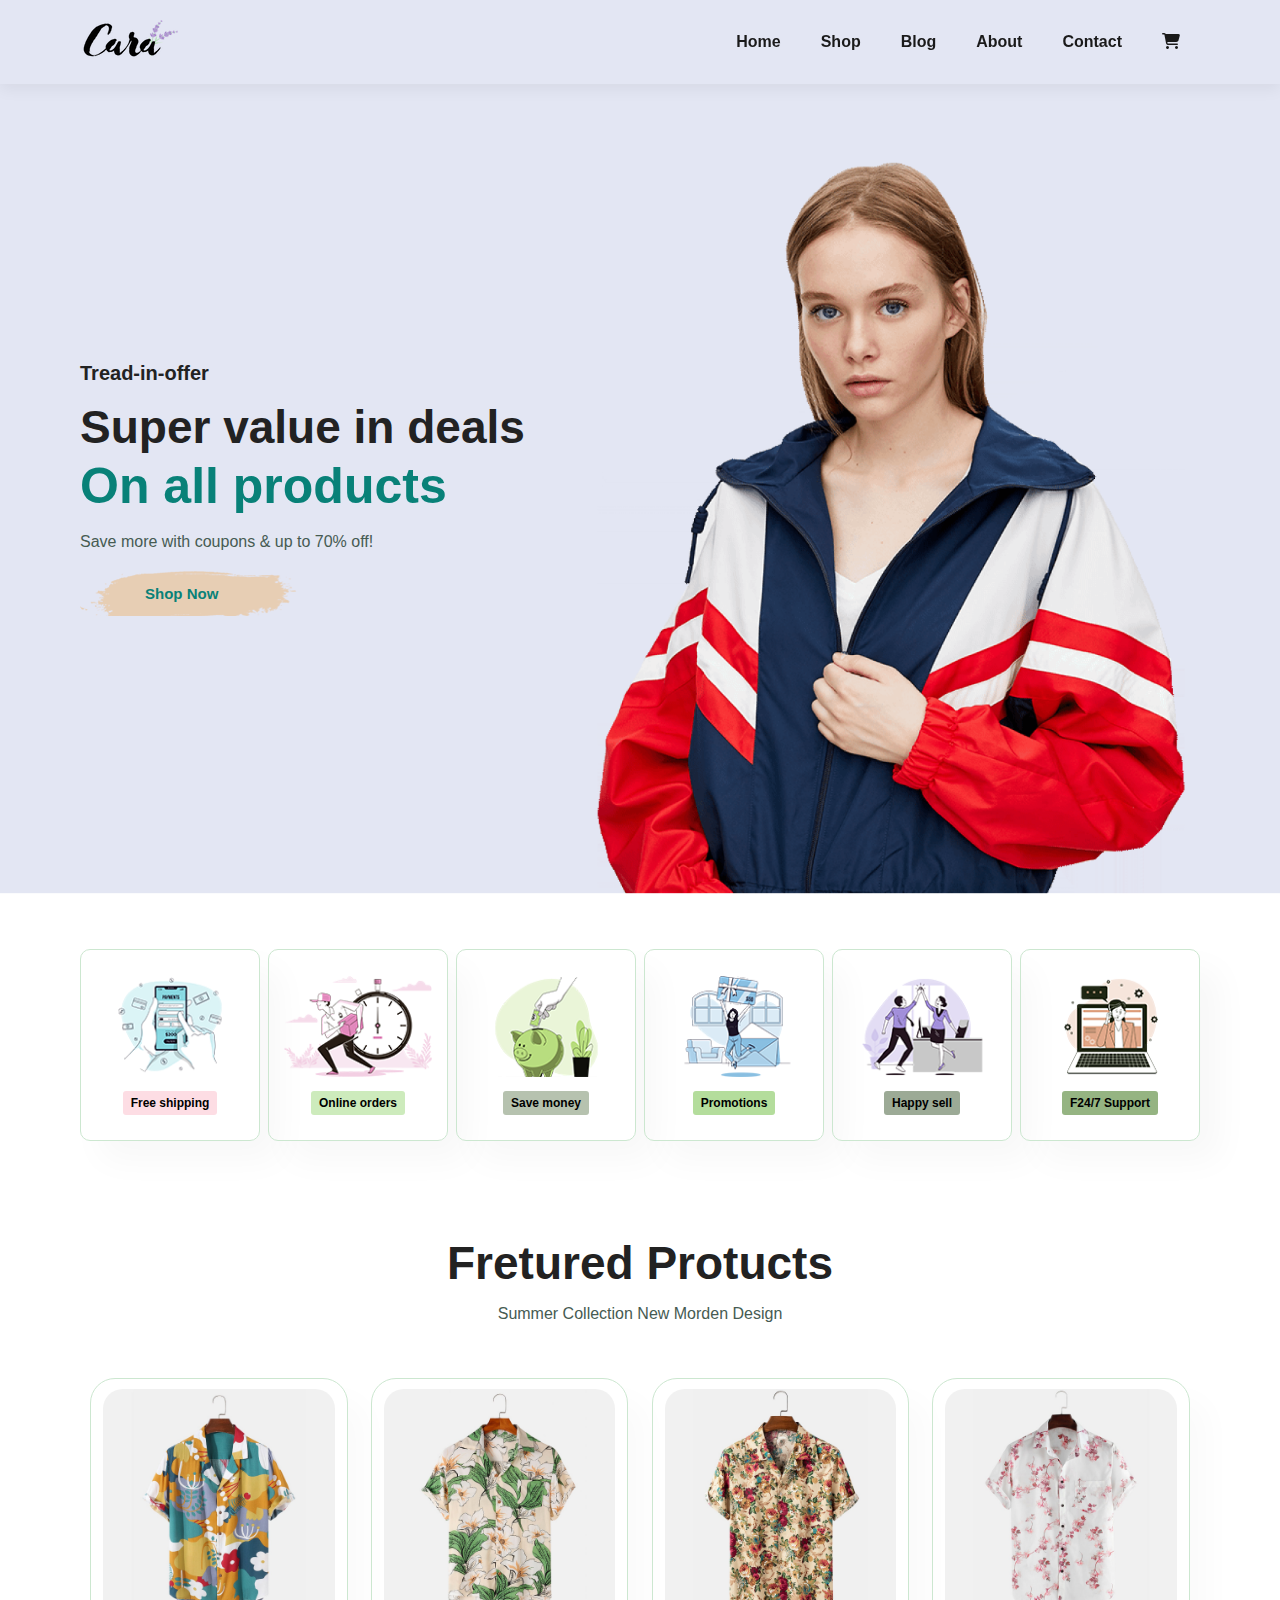
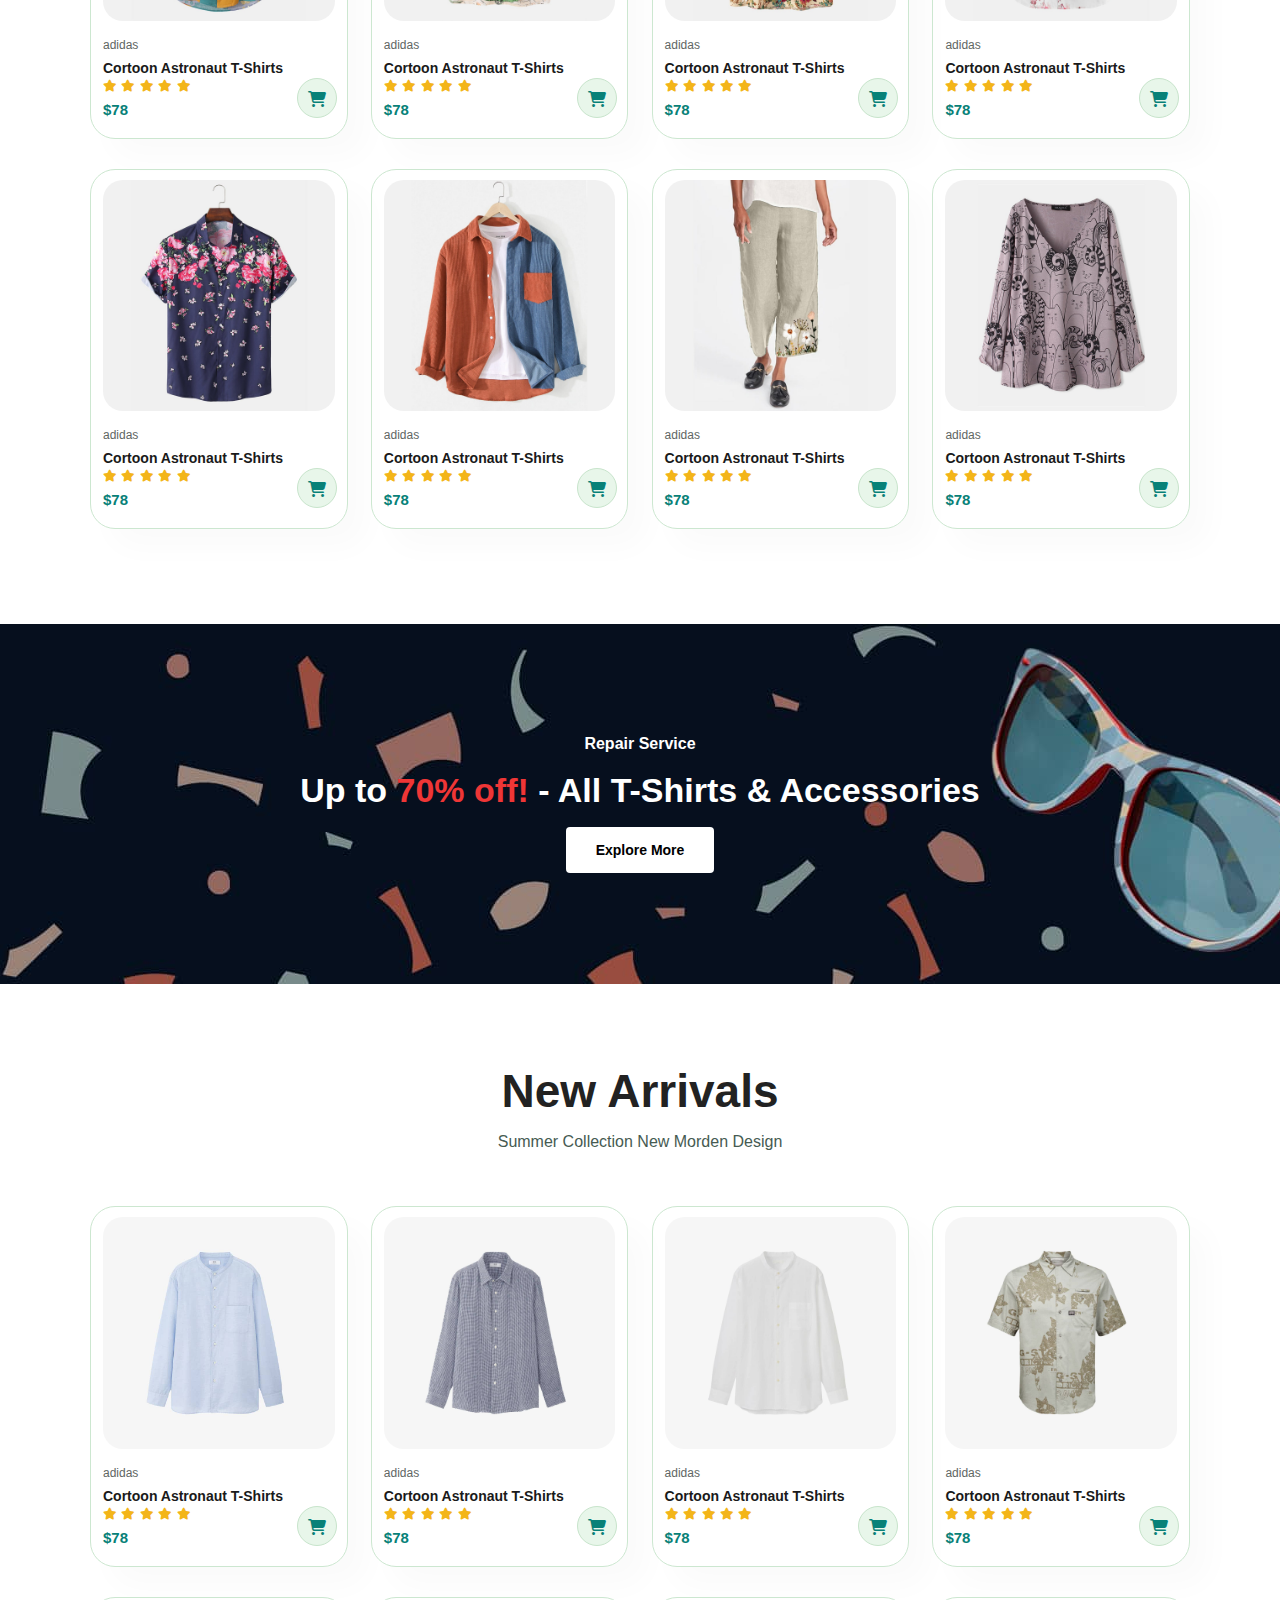
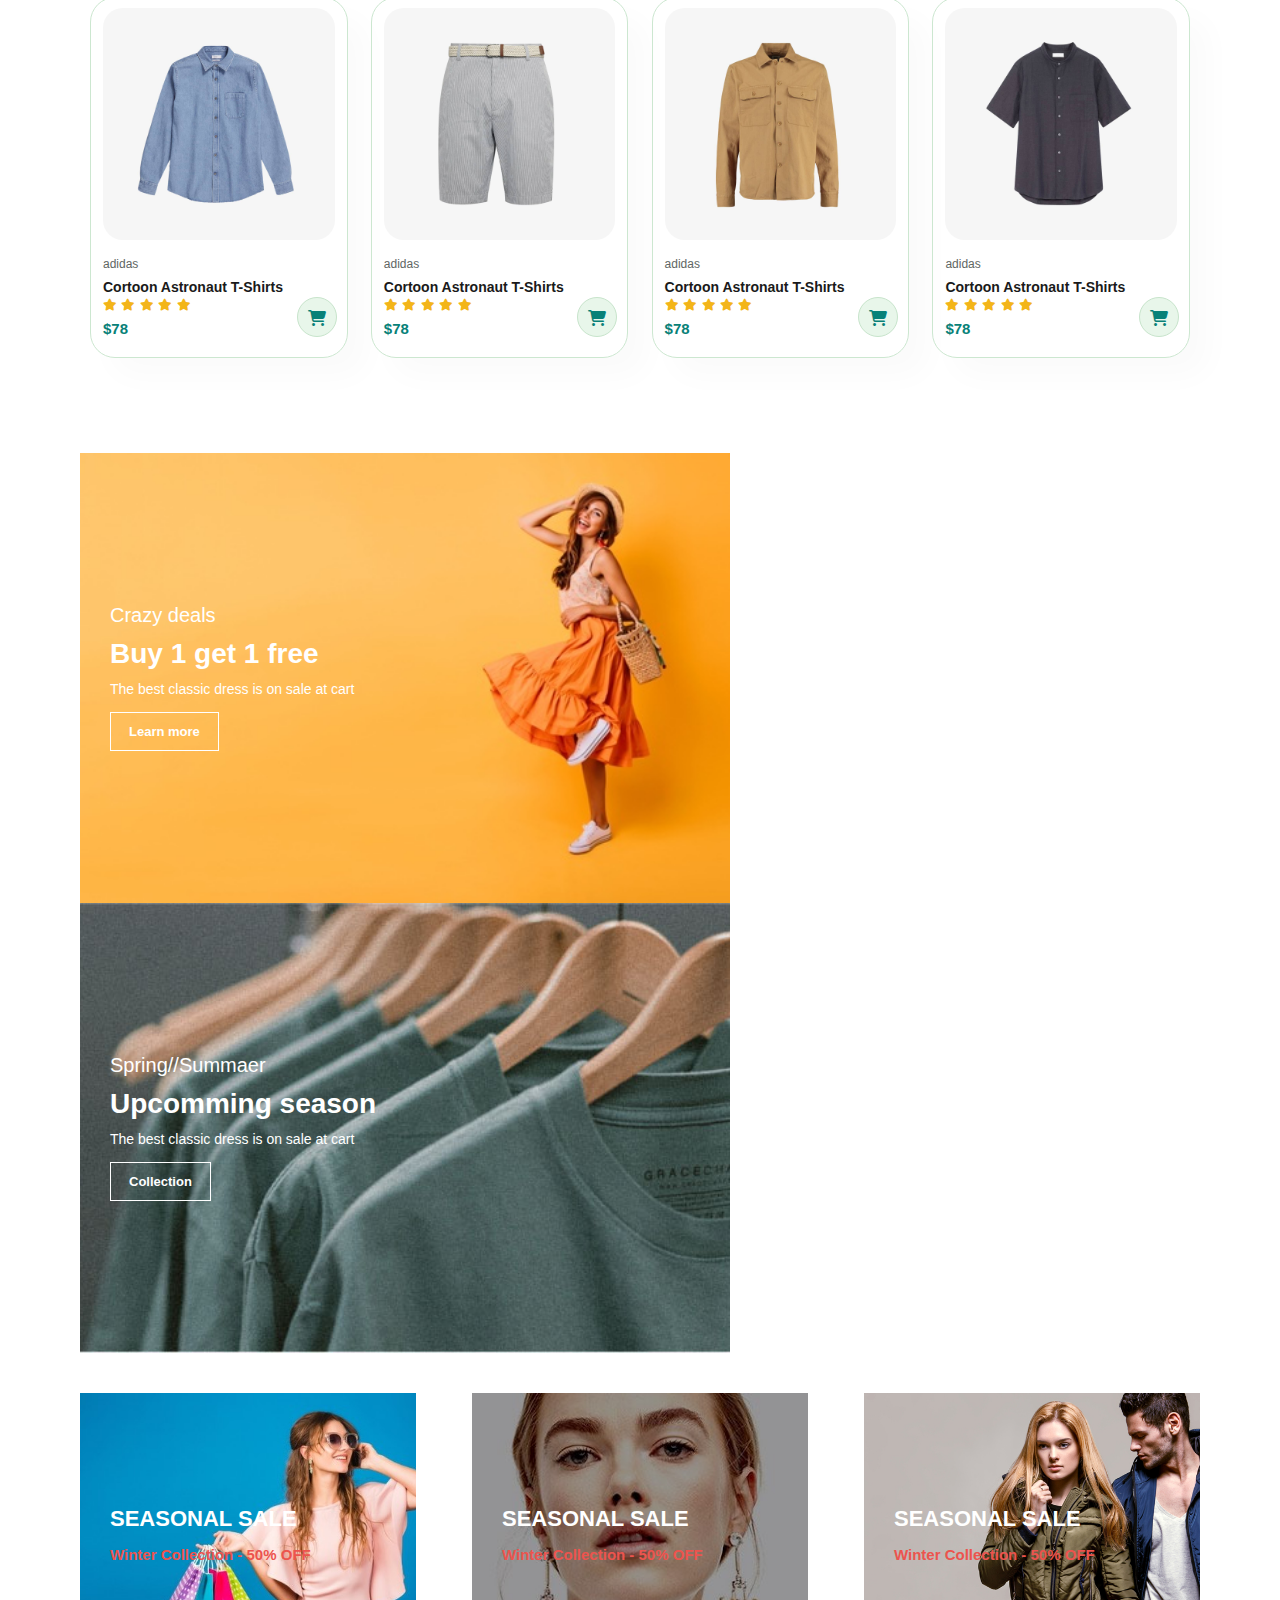
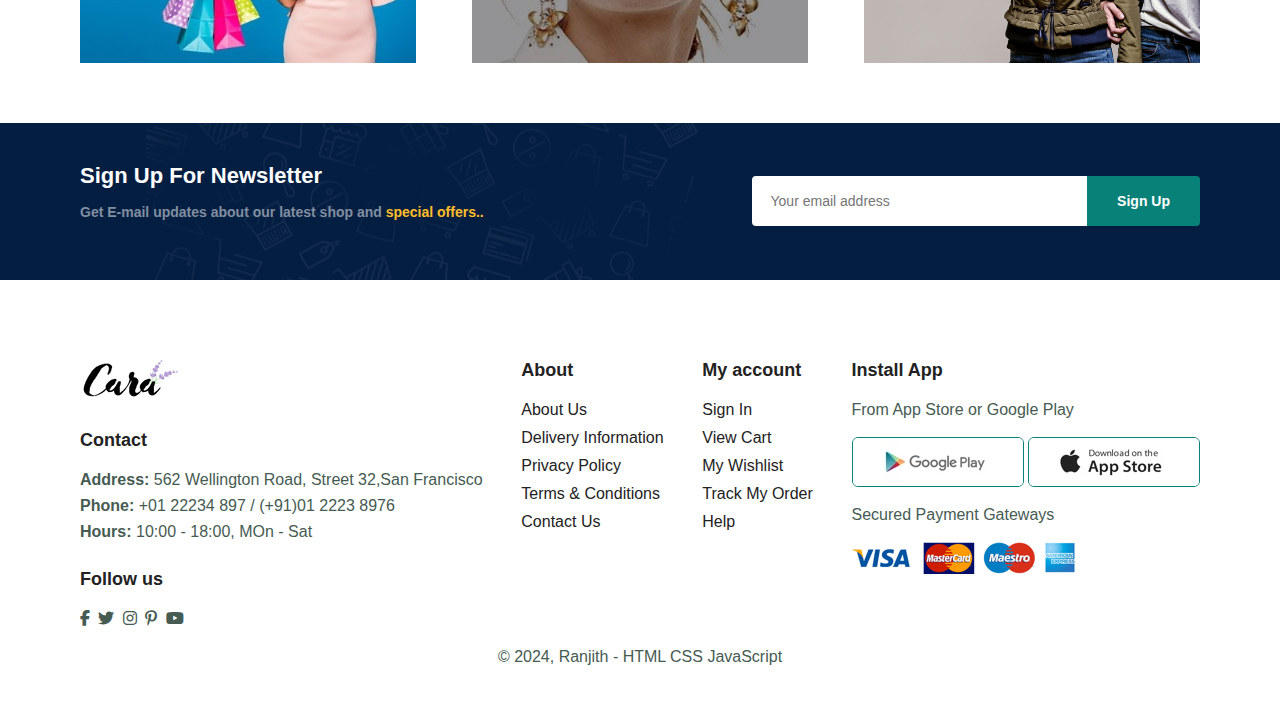
<file: index.html>
<!DOCTYPE html>
<html lang="en">

<head>
    <meta charset="UTF-8">
    <meta name="viewport" content="width=device-width, initial-scale=1.0">
    <title>Document</title>
    <link rel="stylesheet" href="https://cdnjs.cloudflare.com/ajax/libs/font-awesome/6.5.1/css/all.min.css" />
    <link rel="stylesheet" href="./style.css">
</head>

<body>
    <section id="header">
        <a href="#"><img src="./logo.png" class="logo" alt="logo"></a>
        <div>
            <ul id="navbar">
                <li><a class="active" href="index.html">Home</a></li>
                <li><a href="shop.html">Shop</a></li>
                <li><a href="blog.html">Blog</a></li>
                <li><a href="about.html">About</a></li>
                <li><a href="contact.html">Contact</a></li>
                <li><a id="lg-bag" href="cart.html"><i class="fa-sharp fa-solid fa-cart-shopping"></i></a></li>
                <a href="#" id="close"><i class="fas fa-times"></i></a>
            </ul>
        </div>
        <div id="mobile">
            <a href="cart.html"><i class="fa-sharp fa-solid fa-cart-shopping"></i></a>
            <i id="bar" class="fas fa-outdent"></i>
        </div>
    </section>

    <section id="hero">
        <h4>Tread-in-offer</h4>
        <h2>Super value in deals</h2>
        <h1>On all products</h1>
        <p>Save more with coupons & up to 70% off!</p>
        <button>Shop Now</button>
    </section>

    <section id="feature" class="section-p1">
        <div class="fe-box">
            <img src="./Featuers/f1.png" alt="shopping-img">
            <h6>Free shipping</h6>
        </div>
        <div class="fe-box">
            <img src="./Featuers/f2.png" alt="shopping-img">
            <h6>Online orders</h6>
        </div>
        <div class="fe-box">
            <img src="./Featuers/f3.png" alt="shopping-img">
            <h6>Save money</h6>
        </div>
        <div class="fe-box">
            <img src="./Featuers/f4.png" alt="shopping-img">
            <h6>Promotions</h6>
        </div>
        <div class="fe-box">
            <img src="./Featuers/f5.png" alt="shopping-img">
            <h6>Happy sell</h6>
        </div>
        <div class="fe-box">
            <img src="./Featuers/f6.png" alt="shopping-img">
            <h6>F24/7 Support</h6>
        </div>
    </section>

    <section id="product1" class="section-p1">
        <h2>Fretured Protucts</h2>
        <p>Summer Collection New Morden Design</p>
        <div class="pro-container">
            <div class="pro">
                <img src="./Protucts/f1.jpg" alt="Dress">
                <div class="des">
                    <span>adidas</span>
                    <h5>Cortoon Astronaut T-Shirts</h5>
                    <div class="star">
                        <i class="fas fa-star"></i>
                        <i class="fas fa-star"></i>
                        <i class="fas fa-star"></i>
                        <i class="fas fa-star"></i>
                        <i class="fas fa-star"></i>
                    </div>
                    <h4>$78</h4>
                </div>
                <a href="#"><i class="fa-sharp fa-solid fa-cart-shopping"></i></a>
            </div>
            <div class="pro">
                <img src="./Protucts/f2.jpg" alt="Dress">
                <div class="des">
                    <span>adidas</span>
                    <h5>Cortoon Astronaut T-Shirts</h5>
                    <div class="star">
                        <i class="fas fa-star"></i>
                        <i class="fas fa-star"></i>
                        <i class="fas fa-star"></i>
                        <i class="fas fa-star"></i>
                        <i class="fas fa-star"></i>
                    </div>
                    <h4>$78</h4>
                </div>
                <a href="#"><i class="fa-sharp fa-solid fa-cart-shopping"></i></a>
            </div>
            <div class="pro">
                <img src="./Protucts/f3.jpg" alt="Dress">
                <div class="des">
                    <span>adidas</span>
                    <h5>Cortoon Astronaut T-Shirts</h5>
                    <div class="star">
                        <i class="fas fa-star"></i>
                        <i class="fas fa-star"></i>
                        <i class="fas fa-star"></i>
                        <i class="fas fa-star"></i>
                        <i class="fas fa-star"></i>
                    </div>
                    <h4>$78</h4>
                </div>
                <a href="#"><i class="fa-sharp fa-solid fa-cart-shopping"></i></a>
            </div>
            <div class="pro">
                <img src="./Protucts/f4.jpg" alt="Dress">
                <div class="des">
                    <span>adidas</span>
                    <h5>Cortoon Astronaut T-Shirts</h5>
                    <div class="star">
                        <i class="fas fa-star"></i>
                        <i class="fas fa-star"></i>
                        <i class="fas fa-star"></i>
                        <i class="fas fa-star"></i>
                        <i class="fas fa-star"></i>
                    </div>
                    <h4>$78</h4>
                </div>
                <a href="#"><i class="fa-sharp fa-solid fa-cart-shopping"></i></a>
            </div>
            <div class="pro">
                <img src="./Protucts/f5.jpg" alt="Dress">
                <div class="des">
                    <span>adidas</span>
                    <h5>Cortoon Astronaut T-Shirts</h5>
                    <div class="star">
                        <i class="fas fa-star"></i>
                        <i class="fas fa-star"></i>
                        <i class="fas fa-star"></i>
                        <i class="fas fa-star"></i>
                        <i class="fas fa-star"></i>
                    </div>
                    <h4>$78</h4>
                </div>
                <a href="#"><i class="fa-sharp fa-solid fa-cart-shopping"></i></a>
            </div>
            <div class="pro">
                <img src="./Protucts/f6.jpg" alt="Dress">
                <div class="des">
                    <span>adidas</span>
                    <h5>Cortoon Astronaut T-Shirts</h5>
                    <div class="star">
                        <i class="fas fa-star"></i>
                        <i class="fas fa-star"></i>
                        <i class="fas fa-star"></i>
                        <i class="fas fa-star"></i>
                        <i class="fas fa-star"></i>
                    </div>
                    <h4>$78</h4>
                </div>
                <a href="#"><i class="fa-sharp fa-solid fa-cart-shopping"></i></a>
            </div>
            <div class="pro">
                <img src="./Protucts/f7.jpg" alt="Dress">
                <div class="des">
                    <span>adidas</span>
                    <h5>Cortoon Astronaut T-Shirts</h5>
                    <div class="star">
                        <i class="fas fa-star"></i>
                        <i class="fas fa-star"></i>
                        <i class="fas fa-star"></i>
                        <i class="fas fa-star"></i>
                        <i class="fas fa-star"></i>
                    </div>
                    <h4>$78</h4>
                </div>
                <a href="#"><i class="fa-sharp fa-solid fa-cart-shopping"></i></a>
            </div>
            <div class="pro">
                <img src="./Protucts/f8.jpg" alt="Dress">
                <div class="des">
                    <span>adidas</span>
                    <h5>Cortoon Astronaut T-Shirts</h5>
                    <div class="star">
                        <i class="fas fa-star"></i>
                        <i class="fas fa-star"></i>
                        <i class="fas fa-star"></i>
                        <i class="fas fa-star"></i>
                        <i class="fas fa-star"></i>
                    </div>
                    <h4>$78</h4>
                </div>
                <a href="#"><i class="fa-sharp fa-solid fa-cart-shopping"></i></a>
            </div>
        </div>
    </section>

    <section id="banner" class="section-m1">
        <h4>Repair Service</h4>
        <h2>Up to <span>70% off!</span> - All T-Shirts & Accessories</h2>
        <button class="normal">Explore More</button>
    </section>

    <section id="product1" class="section-p1">
        <h2>New Arrivals</h2>
        <p>Summer Collection New Morden Design</p>
        <div class="pro-container">
            <div class="pro">
                <img src="./Protucts/n1.jpg" alt="Dress">
                <div class="des">
                    <span>adidas</span>
                    <h5>Cortoon Astronaut T-Shirts</h5>
                    <div class="star">
                        <i class="fas fa-star"></i>
                        <i class="fas fa-star"></i>
                        <i class="fas fa-star"></i>
                        <i class="fas fa-star"></i>
                        <i class="fas fa-star"></i>
                    </div>
                    <h4>$78</h4>
                </div>
                <a href="#"><i class="fa-sharp fa-solid fa-cart-shopping"></i></a>
            </div>
            <div class="pro">
                <img src="./Protucts/n2.jpg" alt="Dress">
                <div class="des">
                    <span>adidas</span>
                    <h5>Cortoon Astronaut T-Shirts</h5>
                    <div class="star">
                        <i class="fas fa-star"></i>
                        <i class="fas fa-star"></i>
                        <i class="fas fa-star"></i>
                        <i class="fas fa-star"></i>
                        <i class="fas fa-star"></i>
                    </div>
                    <h4>$78</h4>
                </div>
                <a href="#"><i class="fa-sharp fa-solid fa-cart-shopping"></i></a>
            </div>
            <div class="pro">
                <img src="./Protucts/n3.jpg" alt="Dress">
                <div class="des">
                    <span>adidas</span>
                    <h5>Cortoon Astronaut T-Shirts</h5>
                    <div class="star">
                        <i class="fas fa-star"></i>
                        <i class="fas fa-star"></i>
                        <i class="fas fa-star"></i>
                        <i class="fas fa-star"></i>
                        <i class="fas fa-star"></i>
                    </div>
                    <h4>$78</h4>
                </div>
                <a href="#"><i class="fa-sharp fa-solid fa-cart-shopping"></i></a>
            </div>
            <div class="pro">
                <img src="./Protucts/n4.jpg" alt="Dress">
                <div class="des">
                    <span>adidas</span>
                    <h5>Cortoon Astronaut T-Shirts</h5>
                    <div class="star">
                        <i class="fas fa-star"></i>
                        <i class="fas fa-star"></i>
                        <i class="fas fa-star"></i>
                        <i class="fas fa-star"></i>
                        <i class="fas fa-star"></i>
                    </div>
                    <h4>$78</h4>
                </div>
                <a href="#"><i class="fa-sharp fa-solid fa-cart-shopping"></i></a>
            </div>
            <div class="pro">
                <img src="./Protucts/n5.jpg" alt="Dress">
                <div class="des">
                    <span>adidas</span>
                    <h5>Cortoon Astronaut T-Shirts</h5>
                    <div class="star">
                        <i class="fas fa-star"></i>
                        <i class="fas fa-star"></i>
                        <i class="fas fa-star"></i>
                        <i class="fas fa-star"></i>
                        <i class="fas fa-star"></i>
                    </div>
                    <h4>$78</h4>
                </div>
                <a href="#"><i class="fa-sharp fa-solid fa-cart-shopping"></i></a>
            </div>
            <div class="pro">
                <img src="./Protucts/n6.jpg" alt="Dress">
                <div class="des">
                    <span>adidas</span>
                    <h5>Cortoon Astronaut T-Shirts</h5>
                    <div class="star">
                        <i class="fas fa-star"></i>
                        <i class="fas fa-star"></i>
                        <i class="fas fa-star"></i>
                        <i class="fas fa-star"></i>
                        <i class="fas fa-star"></i>
                    </div>
                    <h4>$78</h4>
                </div>
                <a href="#"><i class="fa-sharp fa-solid fa-cart-shopping"></i></a>
            </div>
            <div class="pro">
                <img src="./Protucts/n7.jpg" alt="Dress">
                <div class="des">
                    <span>adidas</span>
                    <h5>Cortoon Astronaut T-Shirts</h5>
                    <div class="star">
                        <i class="fas fa-star"></i>
                        <i class="fas fa-star"></i>
                        <i class="fas fa-star"></i>
                        <i class="fas fa-star"></i>
                        <i class="fas fa-star"></i>
                    </div>
                    <h4>$78</h4>
                </div>
                <a href="#"><i class="fa-sharp fa-solid fa-cart-shopping"></i></a>
            </div>
            <div class="pro">
                <img src="./Protucts/n8.jpg" alt="Dress">
                <div class="des">
                    <span>adidas</span>
                    <h5>Cortoon Astronaut T-Shirts</h5>
                    <div class="star">
                        <i class="fas fa-star"></i>
                        <i class="fas fa-star"></i>
                        <i class="fas fa-star"></i>
                        <i class="fas fa-star"></i>
                        <i class="fas fa-star"></i>
                    </div>
                    <h4>$78</h4>
                </div>
                <a href="#"><i class="fa-sharp fa-solid fa-cart-shopping"></i></a>
            </div>
        </div>
    </section>

    <section id="sm-banner" class="section-p1">
        <div class="banner-box">
            <h4>Crazy deals</h4>
            <h2>Buy 1 get 1 free</h2>
            <span>The best classic dress is on sale at cart</span>
            <button class="white">Learn more</button>
        </div>
        <div class="banner-box banner-box-1">
            <h4>Spring//Summaer</h4>
            <h2>Upcomming season</h2>
            <span>The best classic dress is on sale at cart</span>
            <button class="white">Collection</button>
        </div>
    </section>

    <section id="banner-3">
        <div class="banner-box">
            <h2>SEASONAL SALE</h2>
            <h3>Winter Collection - 50% OFF</h3>
        </div>
        <div class="banner-box banner-box-2">
            <h2>SEASONAL SALE</h2>
            <h3>Winter Collection - 50% OFF</h3>
        </div>
        <div class="banner-box banner-box-3">
            <h2>SEASONAL SALE</h2>
            <h3>Winter Collection - 50% OFF</h3>
        </div>
    </section>

    <section id="newsletter" class="section-p1 section-m1">
        <div class="newstext">
            <h4>Sign Up For Newsletter</h4>
            <p>Get E-mail updates about our latest shop and <span>special offers..</span></p>
        </div>
        <div class="form">
            <input type="text" placeholder="Your email address">
            <button class="normal">Sign Up</button>
        </div>
    </section>

    <footer class="section-p1">
        <div class="col">
            <img class="logo" src="./logo.png" alt="logo">
            <h4>Contact</h4>
            <p><b>Address:</b> 562 Wellington Road, Street 32,San Francisco</p>
            <p><b>Phone:</b> +01 22234 897 / (+91)01 2223 8976</p>
            <p><b>Hours:</b> 10:00 - 18:00, MOn - Sat</p>
            <div class="follow">
                <h4>Follow us</h4>
                <div class="icon">
                    <i class="fab fa-facebook-f"></i>
                    <i class="fab fa-twitter"></i>
                    <i class="fab fa-instagram"></i>
                    <i class="fab fa-pinterest-p"></i>
                    <i class="fab fa-youtube"></i>
                </div>
            </div>
        </div>
        <div class="col">
            <h4>About</h4>
            <a href="#">About Us</a>
            <a href="#">Delivery Information</a>
            <a href="#">Privacy Policy</a>
            <a href="#">Terms & Conditions</a>
            <a href="#">Contact Us</a>
        </div>
        <div class="col">
            <h4>My account</h4>
            <a href="#">Sign In</a>
            <a href="#">View Cart</a>
            <a href="#">My Wishlist</a>
            <a href="#">Track My Order</a>
            <a href="#">Help</a>
        </div>
        <div class="col install">
            <h4>Install App</h4>
            <p>From App Store or Google Play</p>
            <div class="row">
                <img src="./Pay/play.jpg" alt="payment">
                <img src="./Pay/app.jpg" alt="payment">
            </div>
            <p>Secured Payment Gateways</p>
            <img src="./Pay/pay.png" alt="payment">
        </div>

        <div class="copyright">
            <p>© 2024, Ranjith - HTML CSS JavaScript</p>
        </div>
    </footer>

    <script src="./script.js"></script>
</body>

</html>
</file>
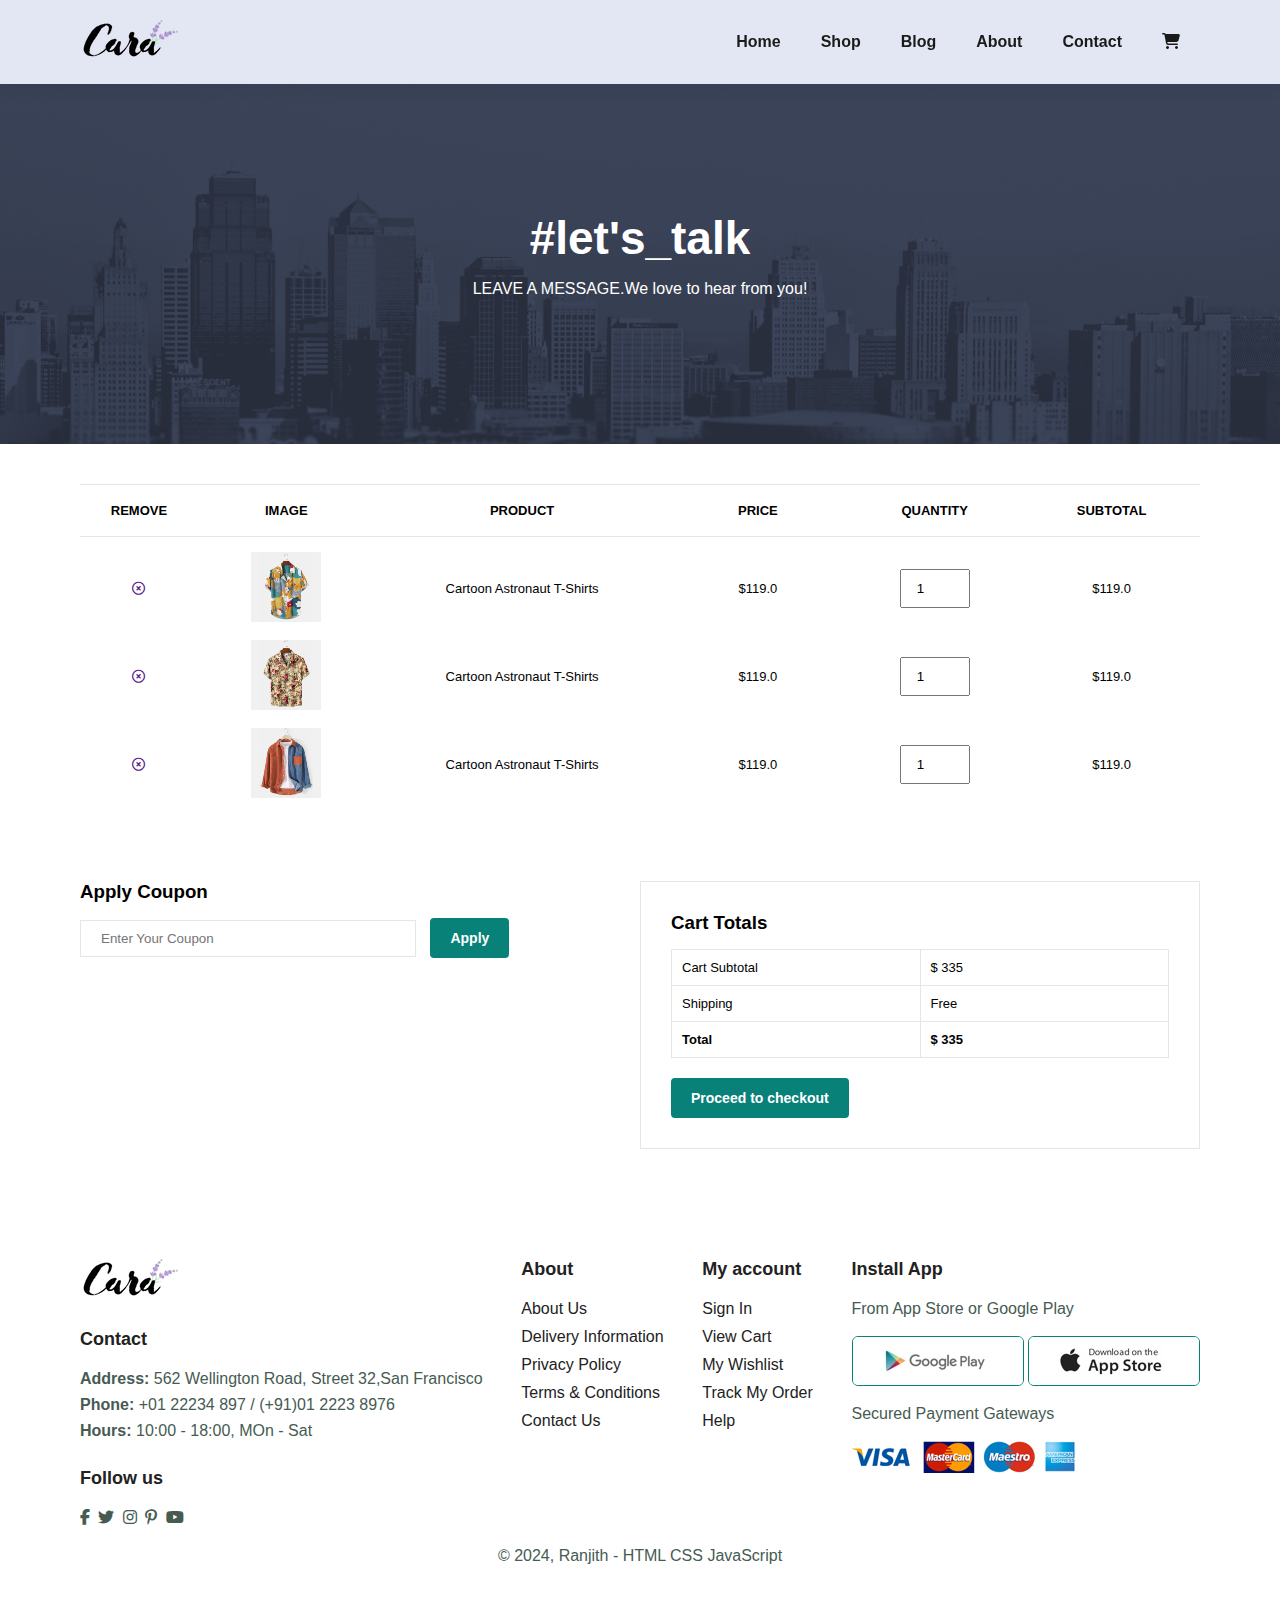
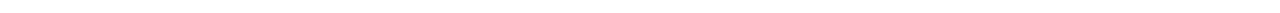
<file: cart.html>
<!DOCTYPE html>
<html lang="en">

<head>
    <meta charset="UTF-8">
    <meta name="viewport" content="width=device-width, initial-scale=1.0">
    <title>Document</title>
    <link rel="stylesheet" href="https://cdnjs.cloudflare.com/ajax/libs/font-awesome/6.5.1/css/all.min.css" />
    <link rel="stylesheet" href="./style.css">
</head>

<body>
    <section id="header">
        <a href="#"><img src="./logo.png" class="logo" alt="logo"></a>
        <div>
            <ul id="navbar">
                <li><a href="index.html">Home</a></li>
                <li><a href="shop.html">Shop</a></li>
                <li><a href="blog.html">Blog</a></li>
                <li><a href="about.html">About</a></li>
                <li><a href="contact.html">Contact</a></li>
                <li><a class="active" id="lg-bag" href="cart.html"><i
                            class="fa-sharp fa-solid fa-cart-shopping"></i></a></li>
                <a href="#" id="close"><i class="fas fa-times"></i></a>
            </ul>
        </div>
        <div id="mobile">
            <a href="cart.html"><i class="fa-sharp fa-solid fa-cart-shopping"></i></a>
            <i id="bar" class="fas fa-outdent"></i>
        </div>
    </section>

    <section id="page-header" class="about-header">
        <h2>#let's_talk</h2>
        <p>LEAVE A MESSAGE.We love to hear from you!</p>
    </section>

    <section id="cart" class="section-p1">
        <table width="100%">
            <thead>
                <tr>
                    <td>Remove</td>
                    <td>Image</td>
                    <td>Product</td>
                    <td>Price</td>
                    <td>Quantity</td>
                    <td>Subtotal</td>
                </tr>
            </thead>
            <tbody>
                <tr>
                    <td><a href=""><i class="far fa-times-circle"></i></a></td>
                    <td><img src="./Protucts/f1.jpg" alt="dress"></td>
                    <td>Cartoon Astronaut T-Shirts</td>
                    <td>$119.0</td>
                    <td><input type="number" value="1"></td>
                    <td>$119.0</td>
                </tr>
                <tr>
                    <td><a href=""><i class="far fa-times-circle"></i></a></td>
                    <td><img src="./Protucts/f3.jpg" alt="dress"></td>
                    <td>Cartoon Astronaut T-Shirts</td>
                    <td>$119.0</td>
                    <td><input type="number" value="1"></td>
                    <td>$119.0</td>
                </tr>
                <tr>
                    <td><a href=""><i class="far fa-times-circle"></i></a></td>
                    <td><img src="./Protucts/f6.jpg" alt="dress"></td>
                    <td>Cartoon Astronaut T-Shirts</td>
                    <td>$119.0</td>
                    <td><input type="number" value="1"></td>
                    <td>$119.0</td>
                </tr>
            </tbody>
        </table>
    </section>

    <section id="cart-add" class="section-p1">
        <div id="coupon">
            <h3>Apply Coupon</h3>
            <div>
                <input type="text" placeholder="Enter Your Coupon">
                <button class="normal">Apply</button>
            </div>
        </div>
        <div id="subtotal">
            <h3>Cart Totals</h3>
            <table>
                <tr>
                    <td>Cart Subtotal</td>
                    <td>$ 335</td>
                </tr>
                <tr>
                    <td>Shipping</td>
                    <td>Free</td>
                </tr>
                <tr>
                    <td><b>Total</b></td>
                    <td><b>$ 335</b> </td>
                </tr>
            </table>
            <button class="normal">Proceed to checkout</button>
        </div>
    </section>

    <footer class="section-p1">
        <div class="col">
            <img class="logo" src="./logo.png" alt="logo">
            <h4>Contact</h4>
            <p><b>Address:</b> 562 Wellington Road, Street 32,San Francisco</p>
            <p><b>Phone:</b> +01 22234 897 / (+91)01 2223 8976</p>
            <p><b>Hours:</b> 10:00 - 18:00, MOn - Sat</p>
            <div class="follow">
                <h4>Follow us</h4>
                <div class="icon">
                    <i class="fab fa-facebook-f"></i>
                    <i class="fab fa-twitter"></i>
                    <i class="fab fa-instagram"></i>
                    <i class="fab fa-pinterest-p"></i>
                    <i class="fab fa-youtube"></i>
                </div>
            </div>
        </div>
        <div class="col">
            <h4>About</h4>
            <a href="#">About Us</a>
            <a href="#">Delivery Information</a>
            <a href="#">Privacy Policy</a>
            <a href="#">Terms & Conditions</a>
            <a href="#">Contact Us</a>
        </div>
        <div class="col">
            <h4>My account</h4>
            <a href="#">Sign In</a>
            <a href="#">View Cart</a>
            <a href="#">My Wishlist</a>
            <a href="#">Track My Order</a>
            <a href="#">Help</a>
        </div>
        <div class="col install">
            <h4>Install App</h4>
            <p>From App Store or Google Play</p>
            <div class="row">
                <img src="./Pay/play.jpg" alt="payment">
                <img src="./Pay/app.jpg" alt="payment">
            </div>
            <p>Secured Payment Gateways</p>
            <img src="./Pay/pay.png" alt="payment">
        </div>

        <div class="copyright">
            <p>© 2024, Ranjith - HTML CSS JavaScript</p>
        </div>
    </footer>

    <script src="./script.js"></script>
</body>

</html>
</file>
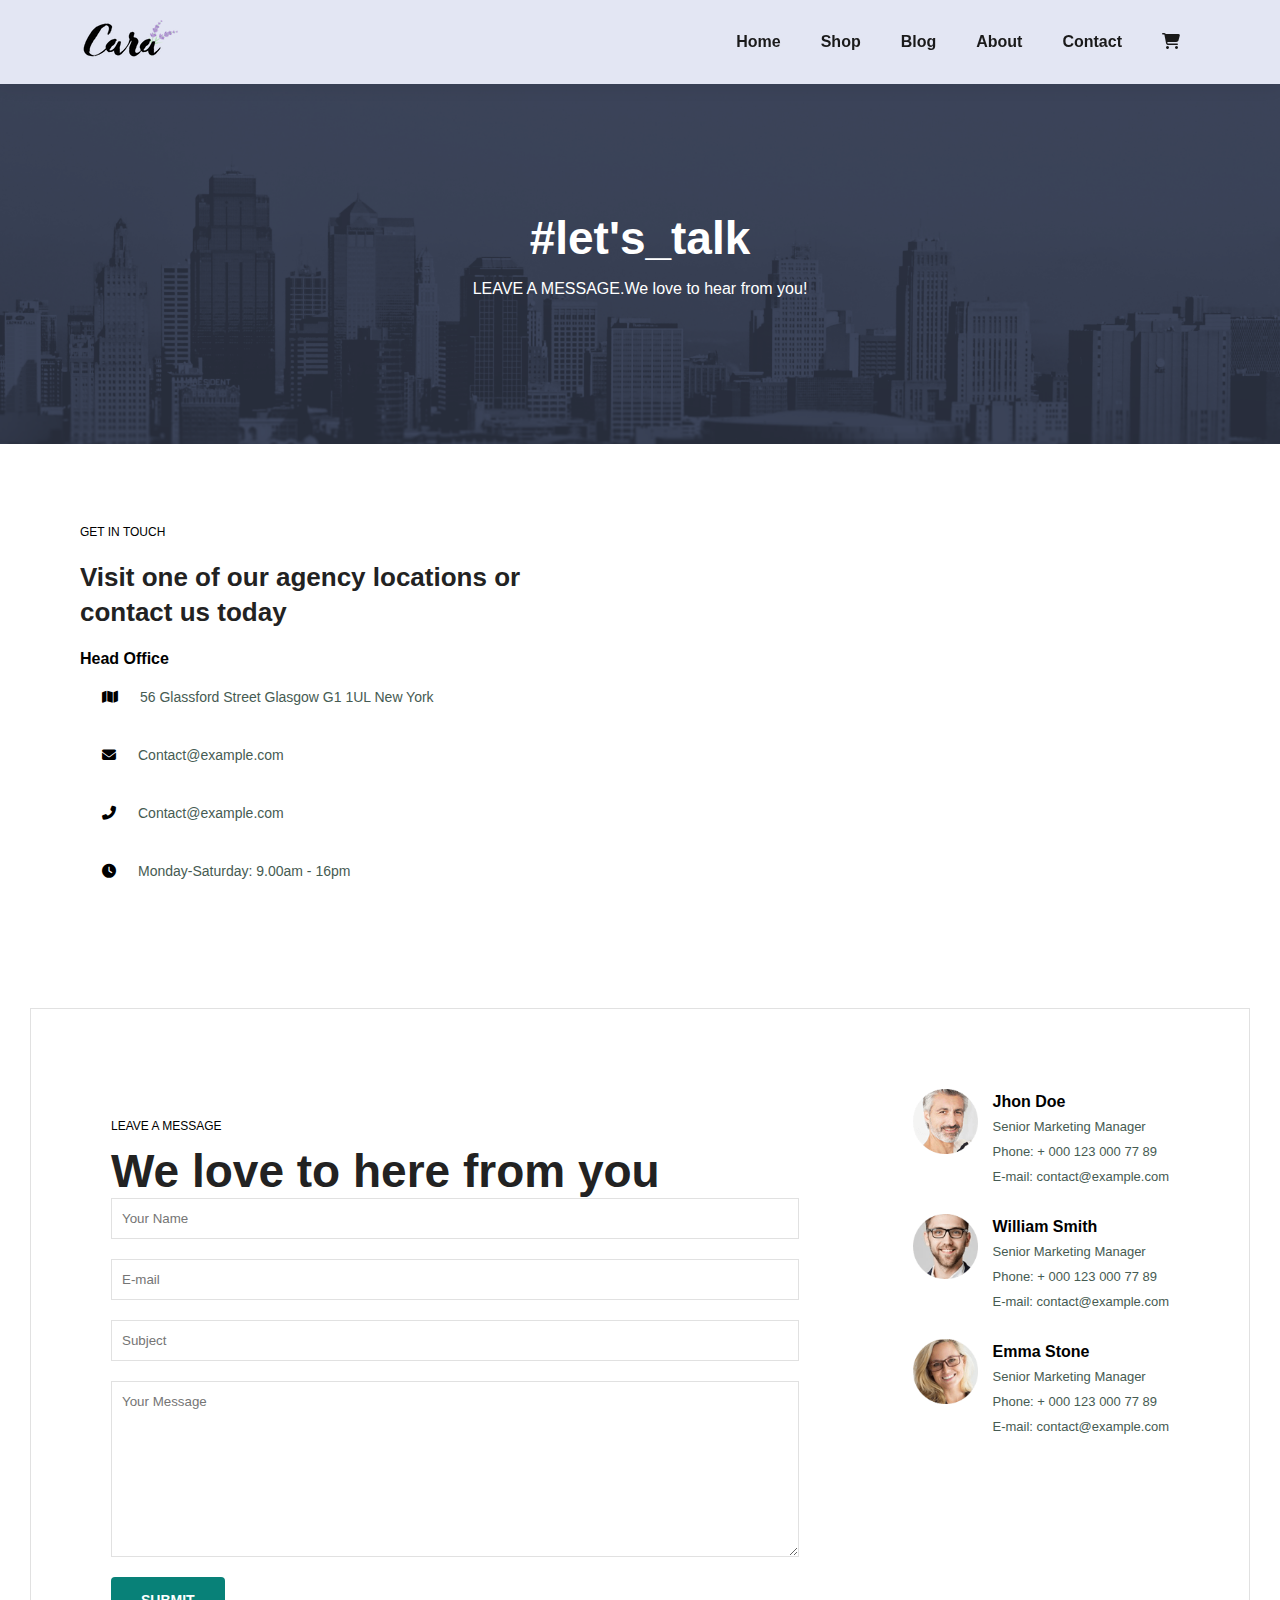
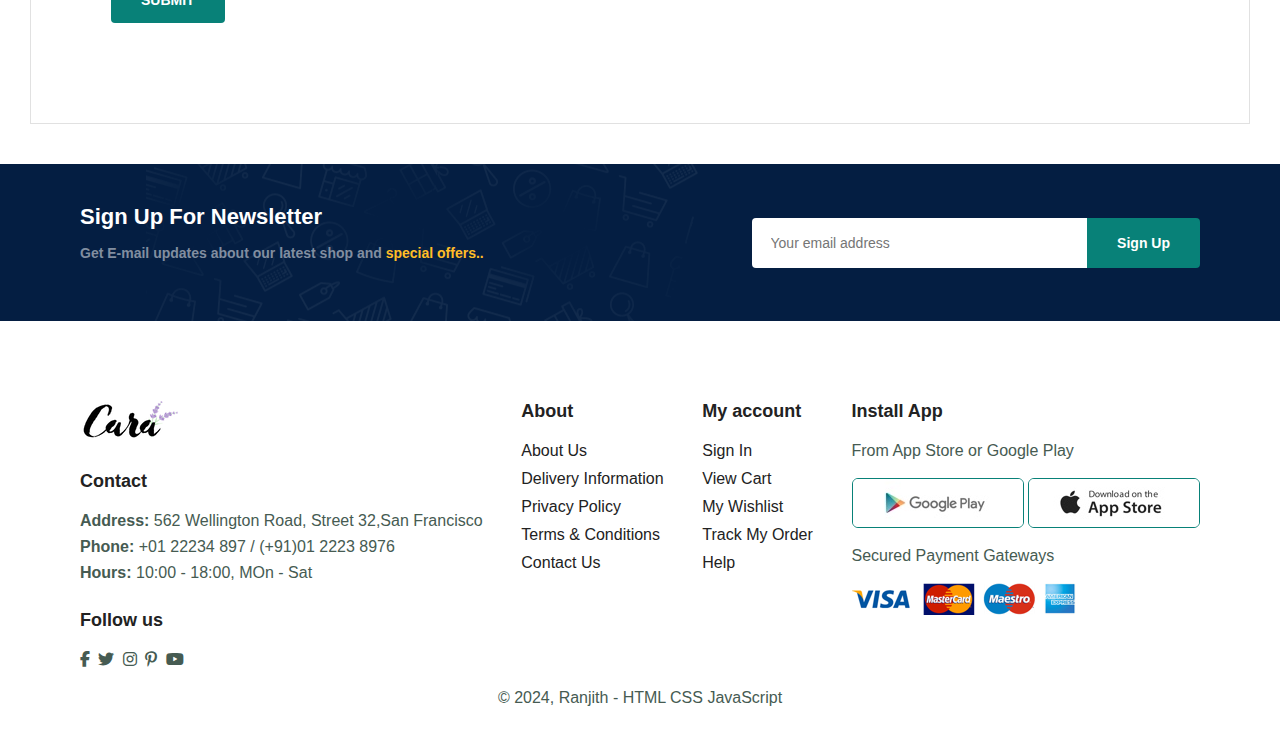
<file: contact.html>
<!DOCTYPE html>
<html lang="en">

<head>
    <meta charset="UTF-8">
    <meta name="viewport" content="width=device-width, initial-scale=1.0">
    <title>Document</title>
    <link rel="stylesheet" href="https://cdnjs.cloudflare.com/ajax/libs/font-awesome/6.5.1/css/all.min.css" />
    <link rel="stylesheet" href="./style.css">
</head>

<body>
    <section id="header">
        <a href="#"><img src="./logo.png" class="logo" alt="logo"></a>
        <div>
            <ul id="navbar">
                <li><a href="index.html">Home</a></li>
                <li><a href="shop.html">Shop</a></li>
                <li><a href="blog.html">Blog</a></li>
                <li><a href="about.html">About</a></li>
                <li><a class="active" href="contact.html">Contact</a></li>
                <li><a id="lg-bag" href="cart.html"><i class="fa-sharp fa-solid fa-cart-shopping"></i></a></li>
                <a href="#" id="close"><i class="fas fa-times"></i></a>
            </ul>
        </div>
        <div id="mobile">
            <a href="cart.html"><i class="fa-sharp fa-solid fa-cart-shopping"></i></a>
            <i id="bar" class="fas fa-outdent"></i>
        </div>
    </section>

    <section id="page-header" class="about-header">
        <h2>#let's_talk</h2>
        <p>LEAVE A MESSAGE.We love to hear from you!</p>
    </section>

    <section id="contact-details" class="section-p1">
        <div class="details">
            <span>GET IN TOUCH</span>
            <h2>Visit one of our agency locations or contact us today</h2>
            <h3>Head Office</h3>
            <div>
                <li>
                    <i class="fas fa-map"></i>
                    <p>56 Glassford Street Glasgow G1 1UL New York</p>
                </li>
                <li>
                    <i class="fas fa-envelope"></i>
                    <p>Contact@example.com</p>
                </li>
                <li>
                    <i class="fas fa-phone-alt"></i>
                    <p>Contact@example.com</p>
                </li>
                <li>
                    <i class="fas fa-clock"></i>
                    <p>Monday-Saturday: 9.00am - 16pm</p>
                </li>
            </div>
        </div>
        <div class="map">
            <iframe
                src="https://www.google.com/maps/embed?pb=!1m18!1m12!1m3!1d100940.18159938995!2d-122.52000119922108!3d37.75767131490468!2m3!1f0!2f0!3f0!3m2!1i1024!2i768!4f13.1!3m3!1m2!1s0x80859a6d00690021%3A0x4a501367f076adff!2sSan%20Francisco%2C%20CA%2C%20USA!5e0!3m2!1sen!2sin!4v1704644420037!5m2!1sen!2sin"
                width="600" height="450" style="border:0;" allowfullscreen="" loading="lazy"
                referrerpolicy="no-referrer-when-downgrade"></iframe>
        </div>
    </section>

    <section id="form-details">
        <form action="">
            <span>LEAVE A MESSAGE</span>
            <h2>We love to here from you</h2>
            <input type="text" placeholder="Your Name">
            <input type="text" placeholder="E-mail">
            <input type="text" placeholder="Subject">
            <textarea placeholder="Your Message" cols="30" rows="10"></textarea>
            <button class="normal">SUBMIT</button>
        </form>

        <div class="people">
            <div>
                <img src="./People/1.png" alt="person">
                <p><span>Jhon Doe</span> Senior Marketing Manager <br>
                    Phone: + 000 123 000 77 89 <br>
                    E-mail: contact@example.com</p>
            </div>
            <div>
                <img src="./People/2.png" alt="person">
                <p><span>William Smith</span> Senior Marketing Manager <br>
                    Phone: + 000 123 000 77 89 <br>
                    E-mail: contact@example.com</p>
            </div>
            <div>
                <img src="./People/3.png" alt="person">
                <p><span>Emma Stone</span> Senior Marketing Manager <br>
                    Phone: + 000 123 000 77 89 <br>
                    E-mail: contact@example.com</p>
            </div>
        </div>
    </section>

    <section id="newsletter" class="section-p1 section-m1">
        <div class="newstext">
            <h4>Sign Up For Newsletter</h4>
            <p>Get E-mail updates about our latest shop and <span>special offers..</span></p>
        </div>
        <div class="form">
            <input type="text" placeholder="Your email address">
            <button class="normal">Sign Up</button>
        </div>
    </section>


    <footer class="section-p1">
        <div class="col">
            <img class="logo" src="./logo.png" alt="logo">
            <h4>Contact</h4>
            <p><b>Address:</b> 562 Wellington Road, Street 32,San Francisco</p>
            <p><b>Phone:</b> +01 22234 897 / (+91)01 2223 8976</p>
            <p><b>Hours:</b> 10:00 - 18:00, MOn - Sat</p>
            <div class="follow">
                <h4>Follow us</h4>
                <div class="icon">
                    <i class="fab fa-facebook-f"></i>
                    <i class="fab fa-twitter"></i>
                    <i class="fab fa-instagram"></i>
                    <i class="fab fa-pinterest-p"></i>
                    <i class="fab fa-youtube"></i>
                </div>
            </div>
        </div>
        <div class="col">
            <h4>About</h4>
            <a href="#">About Us</a>
            <a href="#">Delivery Information</a>
            <a href="#">Privacy Policy</a>
            <a href="#">Terms & Conditions</a>
            <a href="#">Contact Us</a>
        </div>
        <div class="col">
            <h4>My account</h4>
            <a href="#">Sign In</a>
            <a href="#">View Cart</a>
            <a href="#">My Wishlist</a>
            <a href="#">Track My Order</a>
            <a href="#">Help</a>
        </div>
        <div class="col install">
            <h4>Install App</h4>
            <p>From App Store or Google Play</p>
            <div class="row">
                <img src="./Pay/play.jpg" alt="payment">
                <img src="./Pay/app.jpg" alt="payment">
            </div>
            <p>Secured Payment Gateways</p>
            <img src="./Pay/pay.png" alt="payment">
        </div>

        <div class="copyright">
            <p>© 2024, Ranjith - HTML CSS JavaScript</p>
        </div>
    </footer>

    <script src="./script.js"></script>
</body>

</html>
</file>
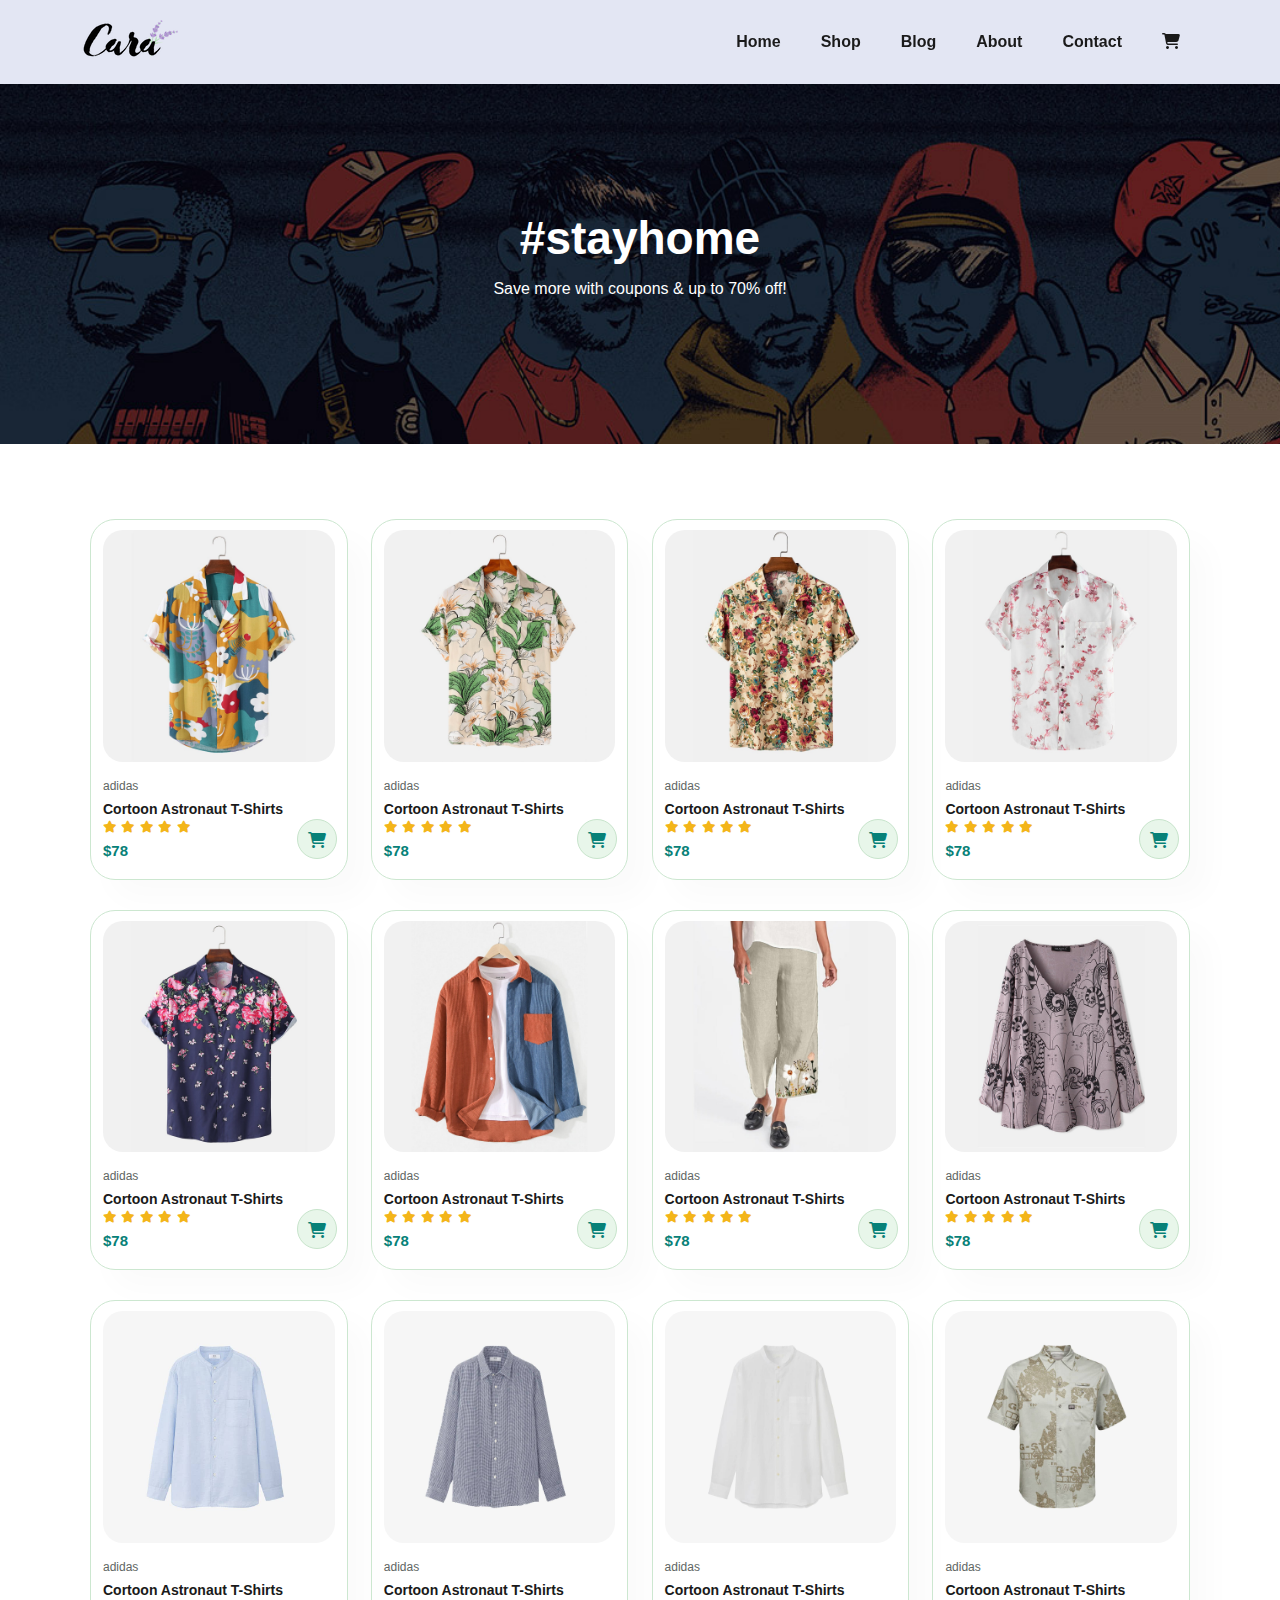
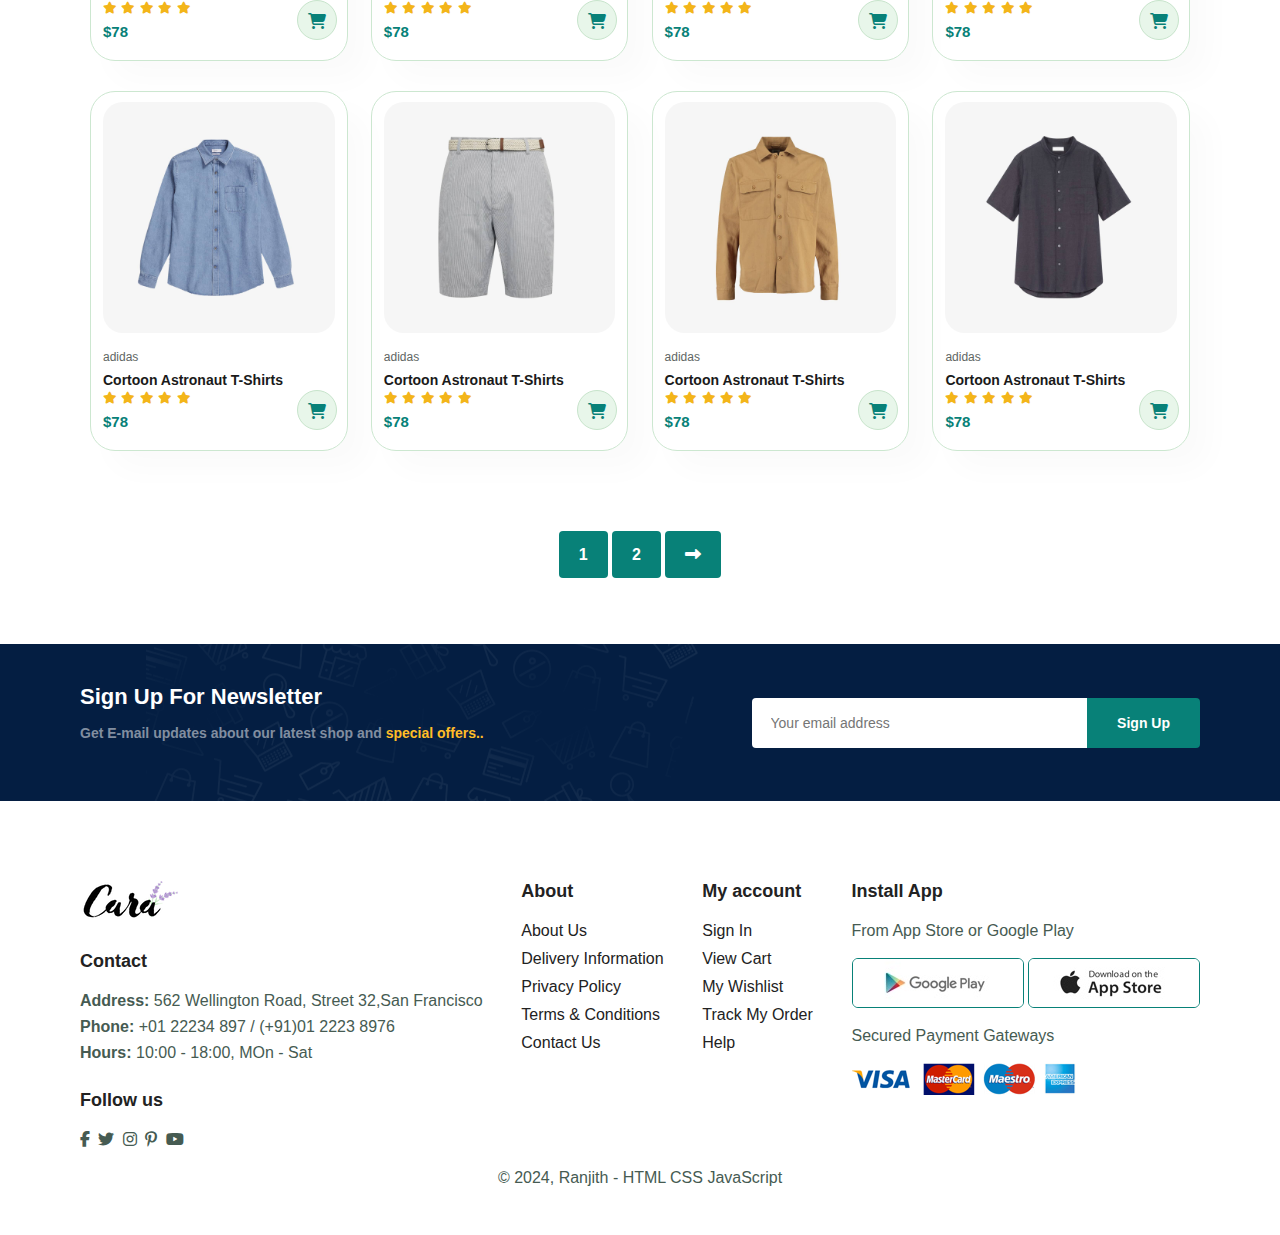
<file: shop.html>
<!DOCTYPE html>
<html lang="en">

<head>
    <meta charset="UTF-8">
    <meta name="viewport" content="width=device-width, initial-scale=1.0">
    <title>Document</title>
    <link rel="stylesheet" href="https://cdnjs.cloudflare.com/ajax/libs/font-awesome/6.5.1/css/all.min.css" />
    <link rel="stylesheet" href="./style.css">
</head>

<body>
    <section id="header">
        <a href="#"><img src="./logo.png" class="logo" alt="logo"></a>
        <div>
            <ul id="navbar">
                <li><a href="index.html">Home</a></li>
                <li><a class="active" href="shop.html">Shop</a></li>
                <li><a href="blog.html">Blog</a></li>
                <li><a href="about.html">About</a></li>
                <li><a href="contact.html">Contact</a></li>
                <li><a id="lg-bag" href="cart.html"><i class="fa-sharp fa-solid fa-cart-shopping"></i></a></li>
                <a href="#" id="close"><i class="fas fa-times"></i></a>
            </ul>
        </div>
        <div id="mobile">
            <a href="cart.html"><i class="fa-sharp fa-solid fa-cart-shopping"></i></a>
            <i id="bar" class="fas fa-outdent"></i>
        </div>
    </section>

    <section id="page-header">
        <h2>#stayhome</h2>
        <p>Save more with coupons & up to 70% off!</p>

    </section>

    <section id="product1" class="section-p1">

        <div class="pro-container">
            <div class="pro" onclick="window.location.href='sproduct.html';">
                <img src="./Protucts/f1.jpg" alt="Dress">
                <div class="des">
                    <span>adidas</span>
                    <h5>Cortoon Astronaut T-Shirts</h5>
                    <div class="star">
                        <i class="fas fa-star"></i>
                        <i class="fas fa-star"></i>
                        <i class="fas fa-star"></i>
                        <i class="fas fa-star"></i>
                        <i class="fas fa-star"></i>
                    </div>
                    <h4>$78</h4>
                </div>
                <a href="#"><i class="fa-sharp fa-solid fa-cart-shopping"></i></a>
            </div>
            <div class="pro">
                <img src="./Protucts/f2.jpg" alt="Dress">
                <div class="des">
                    <span>adidas</span>
                    <h5>Cortoon Astronaut T-Shirts</h5>
                    <div class="star">
                        <i class="fas fa-star"></i>
                        <i class="fas fa-star"></i>
                        <i class="fas fa-star"></i>
                        <i class="fas fa-star"></i>
                        <i class="fas fa-star"></i>
                    </div>
                    <h4>$78</h4>
                </div>
                <a href="#"><i class="fa-sharp fa-solid fa-cart-shopping"></i></a>
            </div>
            <div class="pro">
                <img src="./Protucts/f3.jpg" alt="Dress">
                <div class="des">
                    <span>adidas</span>
                    <h5>Cortoon Astronaut T-Shirts</h5>
                    <div class="star">
                        <i class="fas fa-star"></i>
                        <i class="fas fa-star"></i>
                        <i class="fas fa-star"></i>
                        <i class="fas fa-star"></i>
                        <i class="fas fa-star"></i>
                    </div>
                    <h4>$78</h4>
                </div>
                <a href="#"><i class="fa-sharp fa-solid fa-cart-shopping"></i></a>
            </div>
            <div class="pro">
                <img src="./Protucts/f4.jpg" alt="Dress">
                <div class="des">
                    <span>adidas</span>
                    <h5>Cortoon Astronaut T-Shirts</h5>
                    <div class="star">
                        <i class="fas fa-star"></i>
                        <i class="fas fa-star"></i>
                        <i class="fas fa-star"></i>
                        <i class="fas fa-star"></i>
                        <i class="fas fa-star"></i>
                    </div>
                    <h4>$78</h4>
                </div>
                <a href="#"><i class="fa-sharp fa-solid fa-cart-shopping"></i></a>
            </div>
            <div class="pro">
                <img src="./Protucts/f5.jpg" alt="Dress">
                <div class="des">
                    <span>adidas</span>
                    <h5>Cortoon Astronaut T-Shirts</h5>
                    <div class="star">
                        <i class="fas fa-star"></i>
                        <i class="fas fa-star"></i>
                        <i class="fas fa-star"></i>
                        <i class="fas fa-star"></i>
                        <i class="fas fa-star"></i>
                    </div>
                    <h4>$78</h4>
                </div>
                <a href="#"><i class="fa-sharp fa-solid fa-cart-shopping"></i></a>
            </div>
            <div class="pro">
                <img src="./Protucts/f6.jpg" alt="Dress">
                <div class="des">
                    <span>adidas</span>
                    <h5>Cortoon Astronaut T-Shirts</h5>
                    <div class="star">
                        <i class="fas fa-star"></i>
                        <i class="fas fa-star"></i>
                        <i class="fas fa-star"></i>
                        <i class="fas fa-star"></i>
                        <i class="fas fa-star"></i>
                    </div>
                    <h4>$78</h4>
                </div>
                <a href="#"><i class="fa-sharp fa-solid fa-cart-shopping"></i></a>
            </div>
            <div class="pro">
                <img src="./Protucts/f7.jpg" alt="Dress">
                <div class="des">
                    <span>adidas</span>
                    <h5>Cortoon Astronaut T-Shirts</h5>
                    <div class="star">
                        <i class="fas fa-star"></i>
                        <i class="fas fa-star"></i>
                        <i class="fas fa-star"></i>
                        <i class="fas fa-star"></i>
                        <i class="fas fa-star"></i>
                    </div>
                    <h4>$78</h4>
                </div>
                <a href="#"><i class="fa-sharp fa-solid fa-cart-shopping"></i></a>
            </div>
            <div class="pro">
                <img src="./Protucts/f8.jpg" alt="Dress">
                <div class="des">
                    <span>adidas</span>
                    <h5>Cortoon Astronaut T-Shirts</h5>
                    <div class="star">
                        <i class="fas fa-star"></i>
                        <i class="fas fa-star"></i>
                        <i class="fas fa-star"></i>
                        <i class="fas fa-star"></i>
                        <i class="fas fa-star"></i>
                    </div>
                    <h4>$78</h4>
                </div>
                <a href="#"><i class="fa-sharp fa-solid fa-cart-shopping"></i></a>
            </div>

            <div class="pro">
                <img src="./Protucts/n1.jpg" alt="Dress">
                <div class="des">
                    <span>adidas</span>
                    <h5>Cortoon Astronaut T-Shirts</h5>
                    <div class="star">
                        <i class="fas fa-star"></i>
                        <i class="fas fa-star"></i>
                        <i class="fas fa-star"></i>
                        <i class="fas fa-star"></i>
                        <i class="fas fa-star"></i>
                    </div>
                    <h4>$78</h4>
                </div>
                <a href="#"><i class="fa-sharp fa-solid fa-cart-shopping"></i></a>
            </div>
            <div class="pro">
                <img src="./Protucts/n2.jpg" alt="Dress">
                <div class="des">
                    <span>adidas</span>
                    <h5>Cortoon Astronaut T-Shirts</h5>
                    <div class="star">
                        <i class="fas fa-star"></i>
                        <i class="fas fa-star"></i>
                        <i class="fas fa-star"></i>
                        <i class="fas fa-star"></i>
                        <i class="fas fa-star"></i>
                    </div>
                    <h4>$78</h4>
                </div>
                <a href="#"><i class="fa-sharp fa-solid fa-cart-shopping"></i></a>
            </div>
            <div class="pro">
                <img src="./Protucts/n3.jpg" alt="Dress">
                <div class="des">
                    <span>adidas</span>
                    <h5>Cortoon Astronaut T-Shirts</h5>
                    <div class="star">
                        <i class="fas fa-star"></i>
                        <i class="fas fa-star"></i>
                        <i class="fas fa-star"></i>
                        <i class="fas fa-star"></i>
                        <i class="fas fa-star"></i>
                    </div>
                    <h4>$78</h4>
                </div>
                <a href="#"><i class="fa-sharp fa-solid fa-cart-shopping"></i></a>
            </div>
            <div class="pro">
                <img src="./Protucts/n4.jpg" alt="Dress">
                <div class="des">
                    <span>adidas</span>
                    <h5>Cortoon Astronaut T-Shirts</h5>
                    <div class="star">
                        <i class="fas fa-star"></i>
                        <i class="fas fa-star"></i>
                        <i class="fas fa-star"></i>
                        <i class="fas fa-star"></i>
                        <i class="fas fa-star"></i>
                    </div>
                    <h4>$78</h4>
                </div>
                <a href="#"><i class="fa-sharp fa-solid fa-cart-shopping"></i></a>
            </div>
            <div class="pro">
                <img src="./Protucts/n5.jpg" alt="Dress">
                <div class="des">
                    <span>adidas</span>
                    <h5>Cortoon Astronaut T-Shirts</h5>
                    <div class="star">
                        <i class="fas fa-star"></i>
                        <i class="fas fa-star"></i>
                        <i class="fas fa-star"></i>
                        <i class="fas fa-star"></i>
                        <i class="fas fa-star"></i>
                    </div>
                    <h4>$78</h4>
                </div>
                <a href="#"><i class="fa-sharp fa-solid fa-cart-shopping"></i></a>
            </div>
            <div class="pro">
                <img src="./Protucts/n6.jpg" alt="Dress">
                <div class="des">
                    <span>adidas</span>
                    <h5>Cortoon Astronaut T-Shirts</h5>
                    <div class="star">
                        <i class="fas fa-star"></i>
                        <i class="fas fa-star"></i>
                        <i class="fas fa-star"></i>
                        <i class="fas fa-star"></i>
                        <i class="fas fa-star"></i>
                    </div>
                    <h4>$78</h4>
                </div>
                <a href="#"><i class="fa-sharp fa-solid fa-cart-shopping"></i></a>
            </div>
            <div class="pro">
                <img src="./Protucts/n7.jpg" alt="Dress">
                <div class="des">
                    <span>adidas</span>
                    <h5>Cortoon Astronaut T-Shirts</h5>
                    <div class="star">
                        <i class="fas fa-star"></i>
                        <i class="fas fa-star"></i>
                        <i class="fas fa-star"></i>
                        <i class="fas fa-star"></i>
                        <i class="fas fa-star"></i>
                    </div>
                    <h4>$78</h4>
                </div>
                <a href="#"><i class="fa-sharp fa-solid fa-cart-shopping"></i></a>
            </div>
            <div class="pro">
                <img src="./Protucts/n8.jpg" alt="Dress">
                <div class="des">
                    <span>adidas</span>
                    <h5>Cortoon Astronaut T-Shirts</h5>
                    <div class="star">
                        <i class="fas fa-star"></i>
                        <i class="fas fa-star"></i>
                        <i class="fas fa-star"></i>
                        <i class="fas fa-star"></i>
                        <i class="fas fa-star"></i>
                    </div>
                    <h4>$78</h4>
                </div>
                <a href="#"><i class="fa-sharp fa-solid fa-cart-shopping"></i></a>
            </div>
        </div>
    </section>

    <section id="pagination" class="section-p1">
        <a href="#">1</a>
        <a href="#">2</a>
        <a href="#"><i class="fas fa-long-arrow-alt-right"></i></a>
    </section>

    <section id="newsletter" class="section-p1 section-m1">
        <div class="newstext">
            <h4>Sign Up For Newsletter</h4>
            <p>Get E-mail updates about our latest shop and <span>special offers..</span></p>
        </div>
        <div class="form">
            <input type="text" placeholder="Your email address">
            <button class="normal">Sign Up</button>
        </div>
    </section>

    <footer class="section-p1">
        <div class="col">
            <img class="logo" src="./logo.png" alt="logo">
            <h4>Contact</h4>
            <p><b>Address:</b> 562 Wellington Road, Street 32,San Francisco</p>
            <p><b>Phone:</b> +01 22234 897 / (+91)01 2223 8976</p>
            <p><b>Hours:</b> 10:00 - 18:00, MOn - Sat</p>
            <div class="follow">
                <h4>Follow us</h4>
                <div class="icon">
                    <i class="fab fa-facebook-f"></i>
                    <i class="fab fa-twitter"></i>
                    <i class="fab fa-instagram"></i>
                    <i class="fab fa-pinterest-p"></i>
                    <i class="fab fa-youtube"></i>
                </div>
            </div>
        </div>
        <div class="col">
            <h4>About</h4>
            <a href="#">About Us</a>
            <a href="#">Delivery Information</a>
            <a href="#">Privacy Policy</a>
            <a href="#">Terms & Conditions</a>
            <a href="#">Contact Us</a>
        </div>
        <div class="col">
            <h4>My account</h4>
            <a href="#">Sign In</a>
            <a href="#">View Cart</a>
            <a href="#">My Wishlist</a>
            <a href="#">Track My Order</a>
            <a href="#">Help</a>
        </div>
        <div class="col install">
            <h4>Install App</h4>
            <p>From App Store or Google Play</p>
            <div class="row">
                <img src="./Pay/play.jpg" alt="payment">
                <img src="./Pay/app.jpg" alt="payment">
            </div>
            <p>Secured Payment Gateways</p>
            <img src="./Pay/pay.png" alt="payment">
        </div>

        <div class="copyright">
            <p>© 2024, Ranjith - HTML CSS JavaScript</p>
        </div>
    </footer>

    <script src="./script.js"></script>
</body>

</html>
</file>
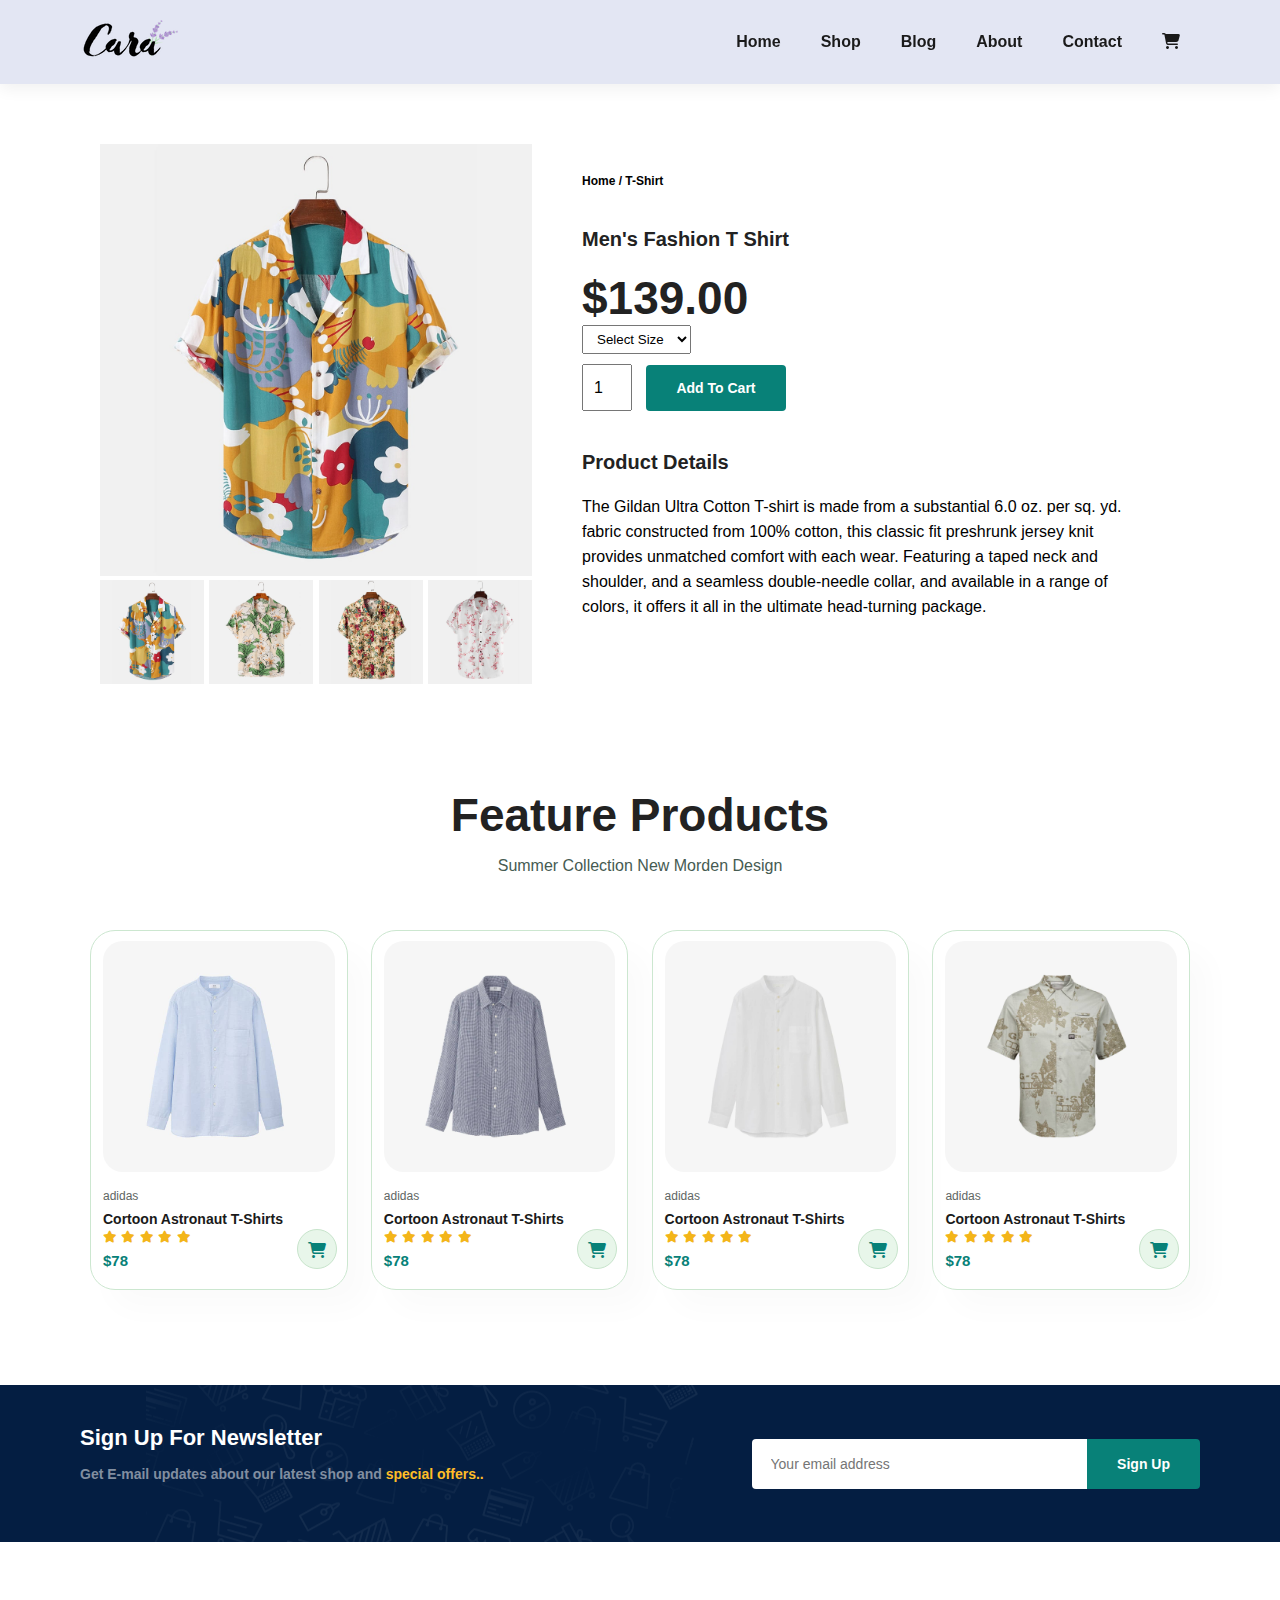
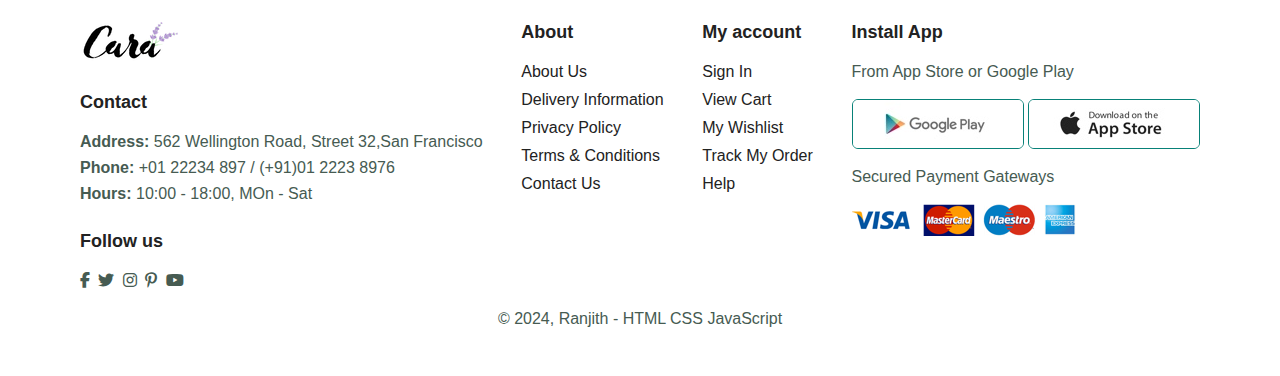
<file: sproduct.html>
<!DOCTYPE html>
<html lang="en">

<head>
    <meta charset="UTF-8">
    <meta name="viewport" content="width=device-width, initial-scale=1.0">
    <title>Document</title>
    <link rel="stylesheet" href="https://cdnjs.cloudflare.com/ajax/libs/font-awesome/6.5.1/css/all.min.css" />
    <link rel="stylesheet" href="./style.css">
</head>

<body>
    <section id="header">
        <a href="#"><img src="./logo.png" class="logo" alt="logo"></a>
        <div>
            <ul id="navbar">
                <li><a href="index.html">Home</a></li>
                <li><a class="active" href="shop.html">Shop</a></li>
                <li><a href="blog.html">Blog</a></li>
                <li><a href="about.html">About</a></li>
                <li><a href="contact.html">Contact</a></li>
                <li><a id="lg-bag" href="cart.html"><i class="fa-sharp fa-solid fa-cart-shopping"></i></a></li>
                <a href="#" id="close"><i class="fas fa-times"></i></a>
            </ul>
        </div>
        <div id="mobile">
            <a href="cart.html"><i class="fa-sharp fa-solid fa-cart-shopping"></i></a>
            <i id="bar" class="fas fa-outdent"></i>
        </div>
    </section>

    <section id="prodetails" class="section-p1">
        <div class="single-pro-image">
            <img src="./Protucts/f1.jpg" alt="Dress" width="100%" id="main-img">
            <div class="small-img-group">
                <div class="small-img-col">
                    <img src="./Protucts/f1.jpg" alt="Dress" width="100%" class="small-img">
                </div>
                <div class="small-img-col">
                    <img src="./Protucts/f2.jpg" alt="Dress" width="100%" class="small-img">
                </div>
                <div class="small-img-col">
                    <img src="./Protucts/f3.jpg" alt="Dress" width="100%" class="small-img">
                </div>
                <div class="small-img-col">
                    <img src="./Protucts/f4.jpg" alt="Dress" width="100%" class="small-img">
                </div>
            </div>
        </div>
        <div class="single-pro-details">
            <h6>Home / T-Shirt</h6>
            <h4>Men's Fashion T Shirt</h4>
            <h2>$139.00</h2>
            <select>
                <option>Select Size</option>
                <option>XL</option>
                <option>XXL</option>
                <option>Large</option>
                <option>Small</option>
            </select>
            <input type="number" value="1">
            <button class="normal">Add To Cart</button>
            <h4>Product Details</h4>
            <span>The Gildan Ultra Cotton T-shirt is made from a substantial 6.0 oz. per sq. yd. fabric constructed from
                100% cotton, this classic fit preshrunk jersey knit provides unmatched comfort with each wear. Featuring
                a taped neck and shoulder, and a seamless double-needle collar, and available in a range of colors, it
                offers it all in the ultimate head-turning package.</span>
        </div>
    </section>
    
    <section id="product1" class="section-p1">
        <h2>Feature Products</h2>
        <p>Summer Collection New Morden Design</p>
        <div class="pro-container">
            <div class="pro">
                <img src="./Protucts/n1.jpg" alt="Dress">
                <div class="des">
                    <span>adidas</span>
                    <h5>Cortoon Astronaut T-Shirts</h5>
                    <div class="star">
                        <i class="fas fa-star"></i>
                        <i class="fas fa-star"></i>
                        <i class="fas fa-star"></i>
                        <i class="fas fa-star"></i>
                        <i class="fas fa-star"></i>
                    </div>
                    <h4>$78</h4>
                </div>
                <a href="#"><i class="fa-sharp fa-solid fa-cart-shopping"></i></a>
            </div>
            <div class="pro">
                <img src="./Protucts/n2.jpg" alt="Dress">
                <div class="des">
                    <span>adidas</span>
                    <h5>Cortoon Astronaut T-Shirts</h5>
                    <div class="star">
                        <i class="fas fa-star"></i>
                        <i class="fas fa-star"></i>
                        <i class="fas fa-star"></i>
                        <i class="fas fa-star"></i>
                        <i class="fas fa-star"></i>
                    </div>
                    <h4>$78</h4>
                </div>
                <a href="#"><i class="fa-sharp fa-solid fa-cart-shopping"></i></a>
            </div>
            <div class="pro">
                <img src="./Protucts/n3.jpg" alt="Dress">
                <div class="des">
                    <span>adidas</span>
                    <h5>Cortoon Astronaut T-Shirts</h5>
                    <div class="star">
                        <i class="fas fa-star"></i>
                        <i class="fas fa-star"></i>
                        <i class="fas fa-star"></i>
                        <i class="fas fa-star"></i>
                        <i class="fas fa-star"></i>
                    </div>
                    <h4>$78</h4>
                </div>
                <a href="#"><i class="fa-sharp fa-solid fa-cart-shopping"></i></a>
            </div>
            <div class="pro">
                <img src="./Protucts/n4.jpg" alt="Dress">
                <div class="des">
                    <span>adidas</span>
                    <h5>Cortoon Astronaut T-Shirts</h5>
                    <div class="star">
                        <i class="fas fa-star"></i>
                        <i class="fas fa-star"></i>
                        <i class="fas fa-star"></i>
                        <i class="fas fa-star"></i>
                        <i class="fas fa-star"></i>
                    </div>
                    <h4>$78</h4>
                </div>
                <a href="#"><i class="fa-sharp fa-solid fa-cart-shopping"></i></a>
            </div>
        </div>
    </section>


    <section id="newsletter" class="section-p1 section-m1">
        <div class="newstext">
            <h4>Sign Up For Newsletter</h4>
            <p>Get E-mail updates about our latest shop and <span>special offers..</span></p>
        </div>
        <div class="form">
            <input type="text" placeholder="Your email address">
            <button class="normal">Sign Up</button>
        </div>
    </section>

    <footer class="section-p1">
        <div class="col">
            <img class="logo" src="./logo.png" alt="logo">
            <h4>Contact</h4>
            <p><b>Address:</b> 562 Wellington Road, Street 32,San Francisco</p>
            <p><b>Phone:</b> +01 22234 897 / (+91)01 2223 8976</p>
            <p><b>Hours:</b> 10:00 - 18:00, MOn - Sat</p>
            <div class="follow">
                <h4>Follow us</h4>
                <div class="icon">
                    <i class="fab fa-facebook-f"></i>
                    <i class="fab fa-twitter"></i>
                    <i class="fab fa-instagram"></i>
                    <i class="fab fa-pinterest-p"></i>
                    <i class="fab fa-youtube"></i>
                </div>
            </div>
        </div>
        <div class="col">
            <h4>About</h4>
            <a href="#">About Us</a>
            <a href="#">Delivery Information</a>
            <a href="#">Privacy Policy</a>
            <a href="#">Terms & Conditions</a>
            <a href="#">Contact Us</a>
        </div>
        <div class="col">
            <h4>My account</h4>
            <a href="#">Sign In</a>
            <a href="#">View Cart</a>
            <a href="#">My Wishlist</a>
            <a href="#">Track My Order</a>
            <a href="#">Help</a>
        </div>
        <div class="col install">
            <h4>Install App</h4>
            <p>From App Store or Google Play</p>
            <div class="row">
                <img src="./Pay/play.jpg" alt="payment">
                <img src="./Pay/app.jpg" alt="payment">
            </div>
            <p>Secured Payment Gateways</p>
            <img src="./Pay/pay.png" alt="payment">
        </div>

        <div class="copyright">
            <p>© 2024, Ranjith - HTML CSS JavaScript</p>
        </div>
    </footer>

    <script>
        var MainImg = document.getElementById('main-img');
        var SmallImg = document.getElementsByClassName('small-img')

        SmallImg[0].onclick = function(){
            MainImg.src = SmallImg[0].src;
        }
        SmallImg[1].onclick = function(){
            MainImg.src = SmallImg[1].src;
        }
        SmallImg[2].onclick = function(){
            MainImg.src = SmallImg[2].src;
        }
        SmallImg[3].onclick = function(){
            MainImg.src = SmallImg[3].src;
        }
    </script>
    
    <script src="./script.js"></script>
</body>

</html>
</file>
<file: style.css>
* {
    margin: 0;
    padding: 0;
    box-sizing: border-box;
    font-family: 'spartan', sans-serif;
}

body {
    width: 100%;
}

h1 {
    font-size: 50px;
    line-height: 64px;
    color: #222;
}

h2 {
    font-size: 46px;
    line-height: 54px;
    color: #222;
}

h4 {
    font-size: 20px;
    color: #222;
}

h6 {
    font-weight: 700;
    font-size: 12px;
}

p {
    font-size: 16px;
    color: #465b52;
    margin: 15px 0 20px 0;
}

.section-p1 {
    padding: 40px 80px;
}

.section-m1 {
    margin: 40px 0;
}

button.normal {
    font-size: 14px;
    font-weight: 600;
    padding: 15px 30px;
    color: #000;
    background-color: #fff;
    border-radius: 4px;
    cursor: pointer;
    border: none;
    outline: none;
    transition: 0.2s;
}

button.white {
    font-size: 13px;
    font-weight: 600;
    padding: 11px 18px;
    color: #fff;
    background-color: transparent;
    cursor: pointer;
    border: 1px solid #fff;
    outline: none;
    transition: 0.2s;
}

/* HEADER START */

#header {
    display: flex;
    align-items: center;
    justify-content: space-between;
    padding: 20px 80px;
    background-color: #E3E6F3;
    box-shadow: 0 5px 15px rgba(0, 0, 0, 0.06);
    z-index: 999;
    position: sticky;
    top: 0;
    left: 0;
}

#navbar {
    display: flex;
    align-items: center;
    justify-content: center;
}

#navbar li {
    list-style: none;
    padding: 0 20px;
    position: relative;
}

#navbar li a {
    text-decoration: none;
    font-size: 16px;
    font-weight: 600;
    color: #1a1a1a;
    transition: 0.3 ease;
}

#navbar li a:hover {
    color: #088178;
}

#mobile {
    display: none;
    align-items: center;
}

#close {
    display: none;
}

/* #navbar li a.active::after,
#navbar li a:hover::after{
    content: "";
    width: 30%;
    height: 2px;
    color: #088178;
    position: absolute;
    bottom: -4px; 
    left: 20px;
} */

/* HOME PAGE */

#hero {
    background-image: url(./GirlHero.png);
    width: 100%;
    height: 90vh;
    background-size: cover;
    background-position: top 25% right 0;
    padding: 0 80px;
    display: flex;
    flex-direction: column;
    align-items: flex-start;
    justify-content: center;
}

#hero h4 {
    padding-bottom: 15px;
}

#hero h1 {
    color: #088178;
}

#hero button {
    background-image: url(./button.png);
    background-color: transparent;
    color: #088178;
    border: 0;
    padding: 14px 80px 14px 65px;
    background-repeat: no-repeat;
    font-weight: 700;
    font-size: 15px;
    cursor: pointer;
}

#feature {
    display: flex;
    align-items: center;
    justify-content: space-between;
    flex-wrap: wrap;
}

#feature .fe-box {
    width: 180px;
    text-align: center;
    padding: 25px 15px;
    box-shadow: 20px 20px 34px rgba(0, 0, 0, 0.03);
    border: 1px solid #cce7d0;
    border-radius: 10px;
    margin: 15px 0;
}

#feature .fe-box:hover {
    box-shadow: 10px 10px 54px rgba(70, 62, 221, 0.1);
}

#feature .fe-box img {
    width: 100%;
    margin-bottom: 10px;
}

#feature .fe-box h6 {
    background-color: #fddde4;
    padding: 6px 8px 6px 8px;
    display: inline-block;
    line-height: 1;
    border-radius: 3px;
}

#feature .fe-box:nth-child(2) h6 {
    background-color: #cdebbc;
}

#feature .fe-box:nth-child(3) h6 {
    background-color: #b6c2af;
}

#feature .fe-box:nth-child(4) h6 {
    background-color: #b4dd9c;
}

#feature .fe-box:nth-child(5) h6 {
    background-color: #9caa96;
}

#feature .fe-box:nth-child(6) h6 {
    background-color: #95b482;
}

#product1 {
    text-align: center;
}

#product1 .pro-container {
    display: flex;
    justify-content: space-between;
    padding-top: 20px;
    flex-wrap: wrap;
}

#product1 .pro {
    width: 23%;
    min-width: 250px;
    padding: 10px 12px;
    border: 1px solid #cce7d0;
    border-radius: 25px;
    cursor: pointer;
    box-shadow: 20px 20px 30px rgba(0, 0, 0, 0.02);
    margin: 15px 10px;
    transition: 0.2s ease;
    position: relative;
}

#product1 .pro:hover {
    box-shadow: 20px 20px 30px rgba(0, 0, 0, 0.06);
}

#product1 .pro img {
    width: 100%;
    border-radius: 20px;
}

#product1 .pro .des {
    text-align: start;
    padding: 10px 0;
}

#product1 .pro .des span {
    font-size: 12px;
    color: #606663;
}

#product1 .pro .des h5 {
    padding-top: 7px;
    font-size: 14px;
    color: #1a1a1a;
}

#product1 .pro .des i {
    font-size: 12px;
    color: rgb(243, 181, 25);
}

#product1 .pro .des h4 {
    font-size: 15px;
    font-weight: 700;
    padding-top: 7px;
    color: #088178;
}

#product1 .pro .fa-solid {
    width: 40px;
    height: 40px;
    line-height: 40px;
    border-radius: 50px;
    /* font-weight: 500; */
    background-color: #e8f6ea;
    color: #088178;
    border: 1px solid rgb(199, 228, 203);
    position: absolute;
    bottom: 20px;
    right: 10px;
}

#banner {
    display: flex;
    flex-direction: column;
    justify-content: center;
    align-items: center;
    text-align: center;
    background-image: url(./Banner/b2.jpg);
    width: 100%;
    height: 40vh;
    background-position: center;
    background-size: cover;
}

#banner h4 {
    color: #fff;
    font-size: 16px;
}

#banner h2 {
    padding: 10px 0;
    font-size: 34px;
    color: #fff;
}

#banner h2 span {
    color: #ef3636;
}

#banner button:hover {
    background-color: #088178;
    color: #fff;
    transition: 0.5s ease;
}

#sm-banner {
    display: flex;
    justify-content: space-between;
    flex-wrap: wrap;
}

#sm-banner .banner-box {
    display: flex;
    flex-direction: column;
    justify-content: center;
    align-items: flex-start;
    background-image: url(./Banner/b17.jpg);
    min-width: 650px;
    height: 50vh;
    background-position: center;
    background-size: cover;
    padding: 30px;
}

#sm-banner .banner-box-1 {
    background-image: url(./Banner/b10.jpg);
}

#sm-banner h4 {
    color: #fff;
    font-size: 20px;
    font-weight: 300;
}

#sm-banner h2 {
    color: #fff;
    font-size: 28px;
    font-weight: 800;
}

#sm-banner span {
    color: #fff;
    font-size: 14px;
    font-weight: 500;
    padding-bottom: 15px;
}

#sm-banner .banner-box:hover button {
    color: #fff;
    border: 1px solid #088178;
    background-color: #088178;
    transition: 0.5s;
}

#banner-3 {
    display: flex;
    justify-content: space-between;
    flex-wrap: wrap;
    padding: 0 80px;
}

#banner-3 .banner-box {
    display: flex;
    flex-direction: column;
    justify-content: center;
    align-items: flex-start;
    background-image: url(./Banner/b18.jpg);
    min-width: 30%;
    height: 30vh;
    background-position: center;
    background-size: cover;
    padding: 30px;
    margin-bottom: 20px;
}

#banner-3 h2 {
    color: #fff;
    font-weight: 900;
    font-size: 22px;
}

#banner-3 h3 {
    color: #ec544e;
    font-weight: 800;
    font-size: 15px;
}

#banner-3 .banner-box-2 {
    background-image: url(./Banner/b7.jpg);
}

#banner-3 .banner-box-3 {
    background-image: url(./Banner/b4.jpg);
}

#newsletter {
    display: flex;
    justify-content: space-between;
    align-items: center;
    flex-wrap: wrap;
    background-image: url(./Banner/b14.png);
    background-repeat: no-repeat;
    background-position: 20% 30%;
    background-color: #041e42;
}

#newsletter h4 {
    font-size: 22px;
    font-weight: 700;
    color: #fff;
}

#newsletter p {
    font-size: 14px;
    font-weight: 600;
    color: #818ea0;
}

#newsletter p span {
    color: #ffbd27;
}

#newsletter .form {
    display: flex;
    width: 40%;
}

#newsletter input {
    height: 3.125rem;
    padding: 0 1.25em;
    font-size: 14px;
    width: 100%;
    border: 1px solid transparent;
    border-radius: 4px;
    outline: none;
    border-top-right-radius: 0;
    border-bottom-right-radius: 0;
}

#newsletter button {
    background-color: #088178;
    color: #fff;
    white-space: nowrap;
    border-top-left-radius: 0;
    border-bottom-left-radius: 0;
}

footer {
    display: flex;
    justify-content: space-between;
    flex-wrap: wrap;
}

footer .col {
    display: flex;
    flex-direction: column;
    align-items: flex-start;
    margin-bottom: 20px;
}

footer .logo {
    margin-bottom: 30px;
}

footer h4 {
    font-size: 18px;
    padding-bottom: 20px;
}

footer p {
    font-size: 16px;
    margin: 0 0 8px 0;
}

footer a {
    font-size: 16px;
    margin-bottom: 10px;
    text-decoration: none;
    color: #222;
}

footer .follow {
    margin-top: 20px;
}

footer .follow i {
    color: #465b52;
    padding-right: 4px;
    cursor: pointer;
}

footer .install .row img {
    border: 1px solid #088178;
    border-radius: 6px;
}

footer .install img {
    margin: 10px 0 15px 0;
}

footer .follow i:hover,
footer a:hover {
    color: #088178;
    transition: 0.3s;
}

footer .copyright {
    width: 100%;
    text-align: center;
}

/* SHOP PAGE */

#page-header {
    background-image: url(./Banner/b1.jpg);
    background-size: cover;
    width: 100%;
    height: 40vh;
    display: flex;
    flex-direction: column;
    justify-content: center;
    text-align: center;
    padding: 14px;
}

#page-header h2,
#page-header p {
    color: #fff;
}

#pagination {
    text-align: center;
}

#pagination a {
    text-decoration: none;
    background-color: #088178;
    padding: 15px 20px;
    color: #fff;
    border-radius: 4px;
    font-weight: 600;
}

#pagination a i {
    font-weight: 600;
    font-size: 16px;
}

/* SINGLE PRODUCT */

#prodetails {
    display: flex;
    margin: 20px;
}

#prodetails .single-pro-image {
    width: 40%;
    margin-right: 50px;
}

#prodetails .small-img-group {
    display: flex;
    justify-content: space-between;
}

#prodetails .small-img-col {
    flex-basis: 24%;
    cursor: pointer;
}

#prodetails .single-pro-details {
    width: 50%;
    padding-top: 30px;
}

#prodetails .single-pro-details h4 {
    padding: 40px 0 20px 0;
}

#prodetails .single-pro-details select {
    display: block;
    padding: 5px 10px;
    margin-bottom: 10px;
}

#prodetails .single-pro-details select:focus {
    outline: none;
}

#prodetails .single-pro-details input {
    width: 50px;
    height: 47px;
    padding-left: 10px;
    font-size: 16px;
    margin-right: 10px;
}

#prodetails .single-pro-details input:focus {
    outline: none;
}

#prodetails .single-pro-details button {
    background-color: #088178;
    color: #fff;
}

#prodetails .single-pro-details span {
    line-height: 25px;
}

/* BLOG PAGE */

#page-header.blog-header {
    background-image: url(./Banner/b21.jpg);
    background-size: cover;
    width: 100%;
    height: 40vh;
    display: flex;
    flex-direction: column;
    justify-content: center;
    text-align: center;
    padding: 14px;
}

#page-header.blog-header h2,
#page-header.blog-header p {
    color: #fff;
}

#blog {
    padding: 150px 150px 0 150px;
}

#blog .blog-box {
    display: flex;
    align-items: center;
    width: 100%;
    position: relative;
    padding-bottom: 90px;
}

#blog .blog-img {
    width: 50%;
    margin-right: 40px;
}

#blog .blog-details {
    width: 50%;
}

#blog .blog-details a {
    text-decoration: none;
    font-size: 11px;
    color: #000;
    font-weight: 700;
    position: relative;
    transition: 0.3s;
}

#blog .blog-details a::after {
    content: '';
    width: 50px;
    height: 1px;
    background-color: #000;
    position: absolute;
    top: 4px;
    right: -60px;
}

#blog .blog-details a:hover {
    color: #088178;
}

/* #blog .blog-details a:hover::after{
    color: #088178 ;
} */

#blog img {
    width: 100%;
    height: 300px;
    object-fit: cover;
}

#blog .blog-box h1 {
    position: absolute;
    top: -40px;
    left: 0;
    font-size: 70px;
    font-weight: 700;
    color: #c9cbce;
    z-index: -10;
}

/* ABOUT PAGE */

#page-header.about-header {
    background-image: url(./About/banner.png);
}

#about-head {
    display: flex;
    align-items: center;
}

#about-head img {
    width: 50%;
    height: auto;
}

#about-head div {
    padding-left: 40px;
}

#about-app {
    text-align: center;
}

#about-app .video video {
    width: 70%;
    height: 100%;
    margin: 30px auto 0 auto;
}

#about-app video {
    width: 100%;
    height: 100%;
    border-radius: 20px;
}

/* CONTACT PAGE */

#contact-details {
    overflow-x: auto;
}

#contact-details {
    display: flex;
    align-items: center;
    justify-content: center;
}

#contact-details .details {
    width: 50%;
}

#contact-details .details span,
#form-details form span {
    font-size: 12px;
}

#contact-details .details h2,
#form-details form {
    font-size: 26px;
    line-height: 35px;
    padding: 20px 0;
}

#contact-details .details h3 {
    font-size: 16px;
}

#contact-details .details li {
    list-style: none;
    display: flex;
    align-items: center;
}

#contact-details .details li i {
    font-size: 14px;
    padding: 22px;
}

#contact-details .details li p {
    margin: 0;
    font-size: 14px;
}

#form-details {
    display: flex;
    justify-content: space-between;
    margin: 30px;
    padding: 80px;
    border: 1px solid #e1e1e1;
}

#form-details form {
    width: 65%;
    display: flex;
    flex-direction: column;
    align-items: flex-start;
}

#form-details form input,
#form-details form textarea {
    width: 100%;
    padding: 12px 10px;
    outline: none;
    margin-bottom: 20px;
    border: 1px solid #e1e1e1;
}

#form-details form button {
    background-color: #088178;
    color: #fff;
}

#form-details .people div {
    padding-bottom: 25px;
    display: flex;
    align-items: flex-start;
}

#form-details .people div img {
    width: 65px;
    height: 65px;
    margin-right: 15px;
    object-fit: cover;
}

#form-details .people div p {
    margin: 0;
    font-size: 13px;
    line-height: 25px;
}

#form-details .people div p span {
    display: block;
    font-size: 16px;
    font-weight: 600;
    color: #000;
}

/* #contact-details .map{
    width: 55%;
    height: 400px;
}
#contact-details .map{
    width: 100%;
    height: 100%;
} */

/* CART PAGE */

#cart {
    overflow-x: auto;
}

#cart table {
    width: 100%;
    border-collapse: collapse;
    table-layout: fixed;
    white-space: nowrap;
}

#cart table img {
    width: 70px;
}

#cart table td:nth-child(1) {
    width: 100px;
    text-align: center;
}

#cart table td:nth-child(2) {
    width: 150px;
    text-align: center;
}

#cart table td:nth-child(3) {
    width: 250px;
    text-align: center;
}

#cart table td:nth-child(4),
#cart table td:nth-child(5),
#cart table td:nth-child(6) {
    width: 150px;
    text-align: center;
}

#cart table td:nth-child(5) input {
    width: 70px;
    padding: 10px 5px 10px 15px;
}

#cart table thead {
    border: 1px solid #e2e9e1;
    border-left: none;
    border-right: none;
}

#cart table thead td {
    font-weight: 700;
    text-transform: uppercase;
    font-size: 13px;
    padding: 18px 0;
}

#cart table tbody tr td {
    padding-top: 15px;
}

#cart table tbody td {
    font-size: 13px;
}

#cart-add {
    display: flex;
    flex-wrap: wrap;
    justify-content: space-between;
}

#coupon {
    width: 50%;
    margin-bottom: 30px;
}

#coupon .normal,
#subtotal .normal {
    background-color: #088178;
    color: #fff;
    padding: 12px 20px;
}

#coupon h3,
#subtotal h3 {
    padding-bottom: 15px;
}

#coupon input {
    padding: 10px 20px;
    outline: none;
    width: 60%;
    margin-right: 10px;
    border: 1px solid #e2e9e1;
}

#subtotal {
    border: 1px solid #e2e9e1;
    width: 50%;
    margin-bottom: 30px;
    padding: 30px;
}

#subtotal table {
    border-collapse: collapse;
    width: 100%;
    margin-bottom: 20px;
}

#subtotal table td {
    width: 50%;
    padding: 10px;
    border: 1px solid #e2e9e1;
    font-size: 13px;
}

@media (max-width:799px) {

    .section-p1 {
        padding: 40px 40px;
    }

    /* navbar section */

    #navbar {
        display: flex;
        flex-direction: column;
        align-items: flex-start;
        justify-content: flex-start;
        position: fixed;
        top: 0;
        right: -300px;
        height: 100vh;
        width: 300px;
        background-color: #E3E6F3;
        box-shadow: 0 40px 60px rgba(0, 0, 0, 0.1);
        padding: 80px 0 0 10px;
        transition: 0.4s;
    }

    #navbar.active {
        right: 0px;
    }

    #navbar li {
        margin-bottom: 25px;
    }

    #mobile {
        display: flex;
        align-items: center;
    }

    #mobile i {
        color: #1a1a1a;
        font-size: 24px;
        padding-left: 20px;
    }

    #close {
        position: absolute;
        left: 30px;
        top: 30px;
        color: #222;
        font-size: 24px;
        display: initial;
    }

    #lg-bag {
        display: none;
    }

    /* hero section */

    #hero {
        height: 70vh;
        padding: 0 80px;
        background-position: top 30% right 30%;
    }

    /* feature section */

    #feature {
        justify-content: center;
    }

    #feature .fe-box {
        margin: 15px 15px;
    }

    #product1 .pro-container {
        justify-content: center;
    }

    #product1 .pro {
        margin: 15px;
    }

    #banner {
        height: 20vh;

    }

    #sm-banner .banner-box {
        min-width: 100%;
        height: 30vh;
    }

    #banner-3 {
        padding: 0 40px;
    }

    #banner-3 .banner-box {
        width: 28%;
    }

    #newsletter .form {
        width: 65%;
    }

    /* CONTACT DETAILS */

    #contact-details {
        flex-direction: column;
    }

    #contact-details .details {
        width: 100%;
        margin-bottom: 30px;
    }

    #form-details {
        padding: 40px;
    }

    #form-details form {
        width: 50%;
    }
}

@media (max-width:477px) {
    #header {
        padding: 10px 30px;
    }

    #hero {
        padding: 0 20px;
        background-position: 55%;
    }

    h2 {
        font-size: 32px;
    }

    h1 {
        font-size: 38px;
    }

    #hero {
        padding: 0 20px;
        background-position: 55%;
    }

    .section-p1 {
        padding: 20px;
    }

    /* #feature .fe-box {
        width: 155px;
        margin:0 0 15px 0;
    }
    #feature {
        justify-content: space-between;
    } */

    #product1 .pro {
        width: 100%;
    }

    #banner {
        height: 40vh;
    }

    #sm-banner .banner-box {
        height: 40vh;
    }

    #sm-banner .banner-box-1 {
        margin-top: 20px;
    }

    #banner-3 {
        padding: 0 20px;
    }

    #banner-3 .banner-box {
        width: 100%;
    }

    #newsletter .form {
        width: 100%;
    }

    #newsletter {
        padding: 40px 20px;
    }

    /* SINGLE PRODUCT */

    #prodetails {
        display: flex;
        flex-direction: column;
    }

    #prodetails .single-pro-image {
        width: 100%;
    }

    #prodetails .single-pro-details {
        width: 100%;
    }

    /* BLOG PAGE */

    #blog {
        padding: 100px 20px 0 20px;
    }

    #blog .blog-box {
        display: flex;
        align-items: flex-start;
        flex-direction: column;
    }

    #blog .blog-img {
        width: 100%;
        margin-right: 0px;
        margin-bottom: 30px;
    }

    #blog .blog-details {
        width: 100%;
    }

    /* ABOUT BAGE */

    #about-head {
        flex-direction: column;
    }

    #about-head img {
        width: 100%;
        margin-bottom: 20px;
    }

    #about-head div {
        padding-left: 0;
    }

    #about-app .video video {
        width: 100%;
    }

    h1 {
        font-size: 30px;
    }

    /* CONTACT PAGE */

    #contact-details {
        flex-direction: column;
    }

    #contact-details .details {
        width: 100%;
        margin-bottom: 30px;
    }

    #contact-details .map {
        width: 100%;
    }

    #form-details {
        margin: 10px;
        padding: 30px 10px;
        flex-wrap: wrap;
    }

    #form-details form {
        width: 100%;
        margin-bottom: 20px;
    }

    /* CART PAGE */

    #cart-add {
        flex-direction: column;
    }

    #coupon {
        width: 100%;
    }

    #subtotal {
        width: 100%;
        padding: 20px;
    }
}
</file>
